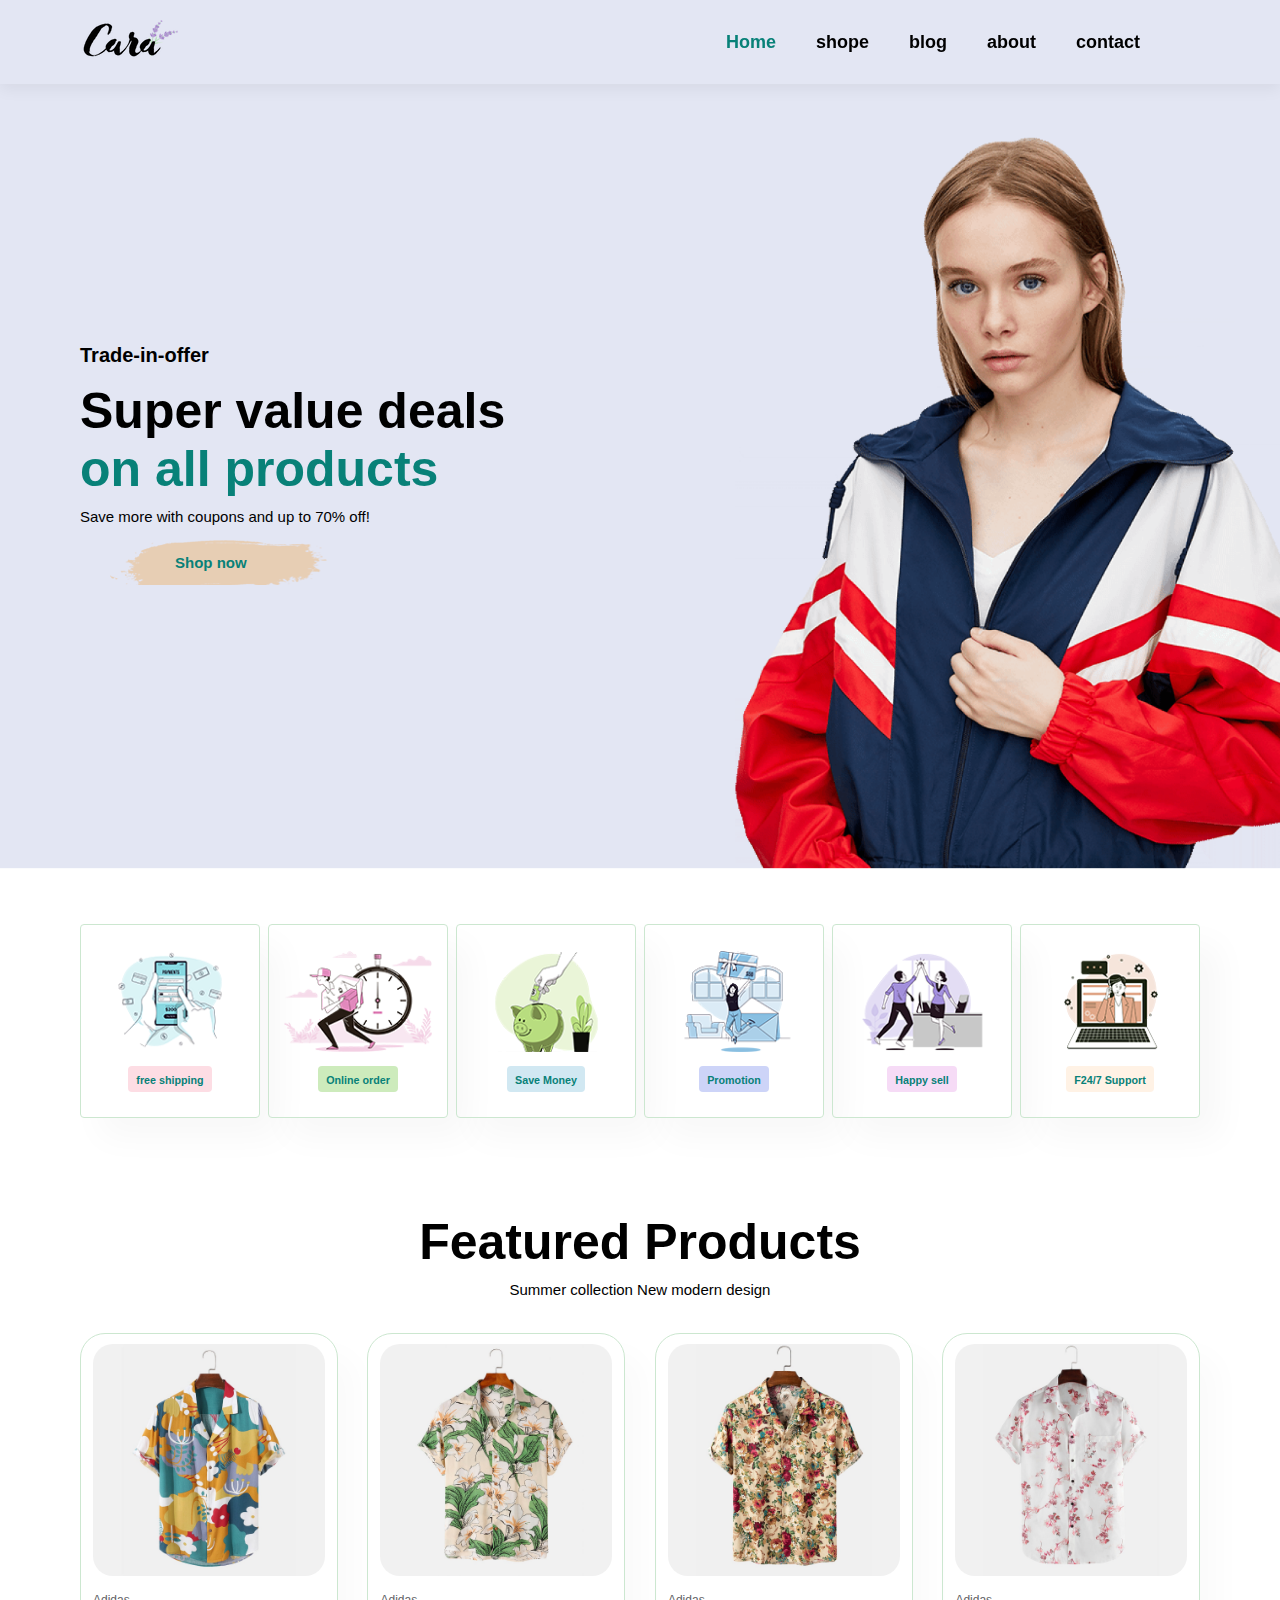
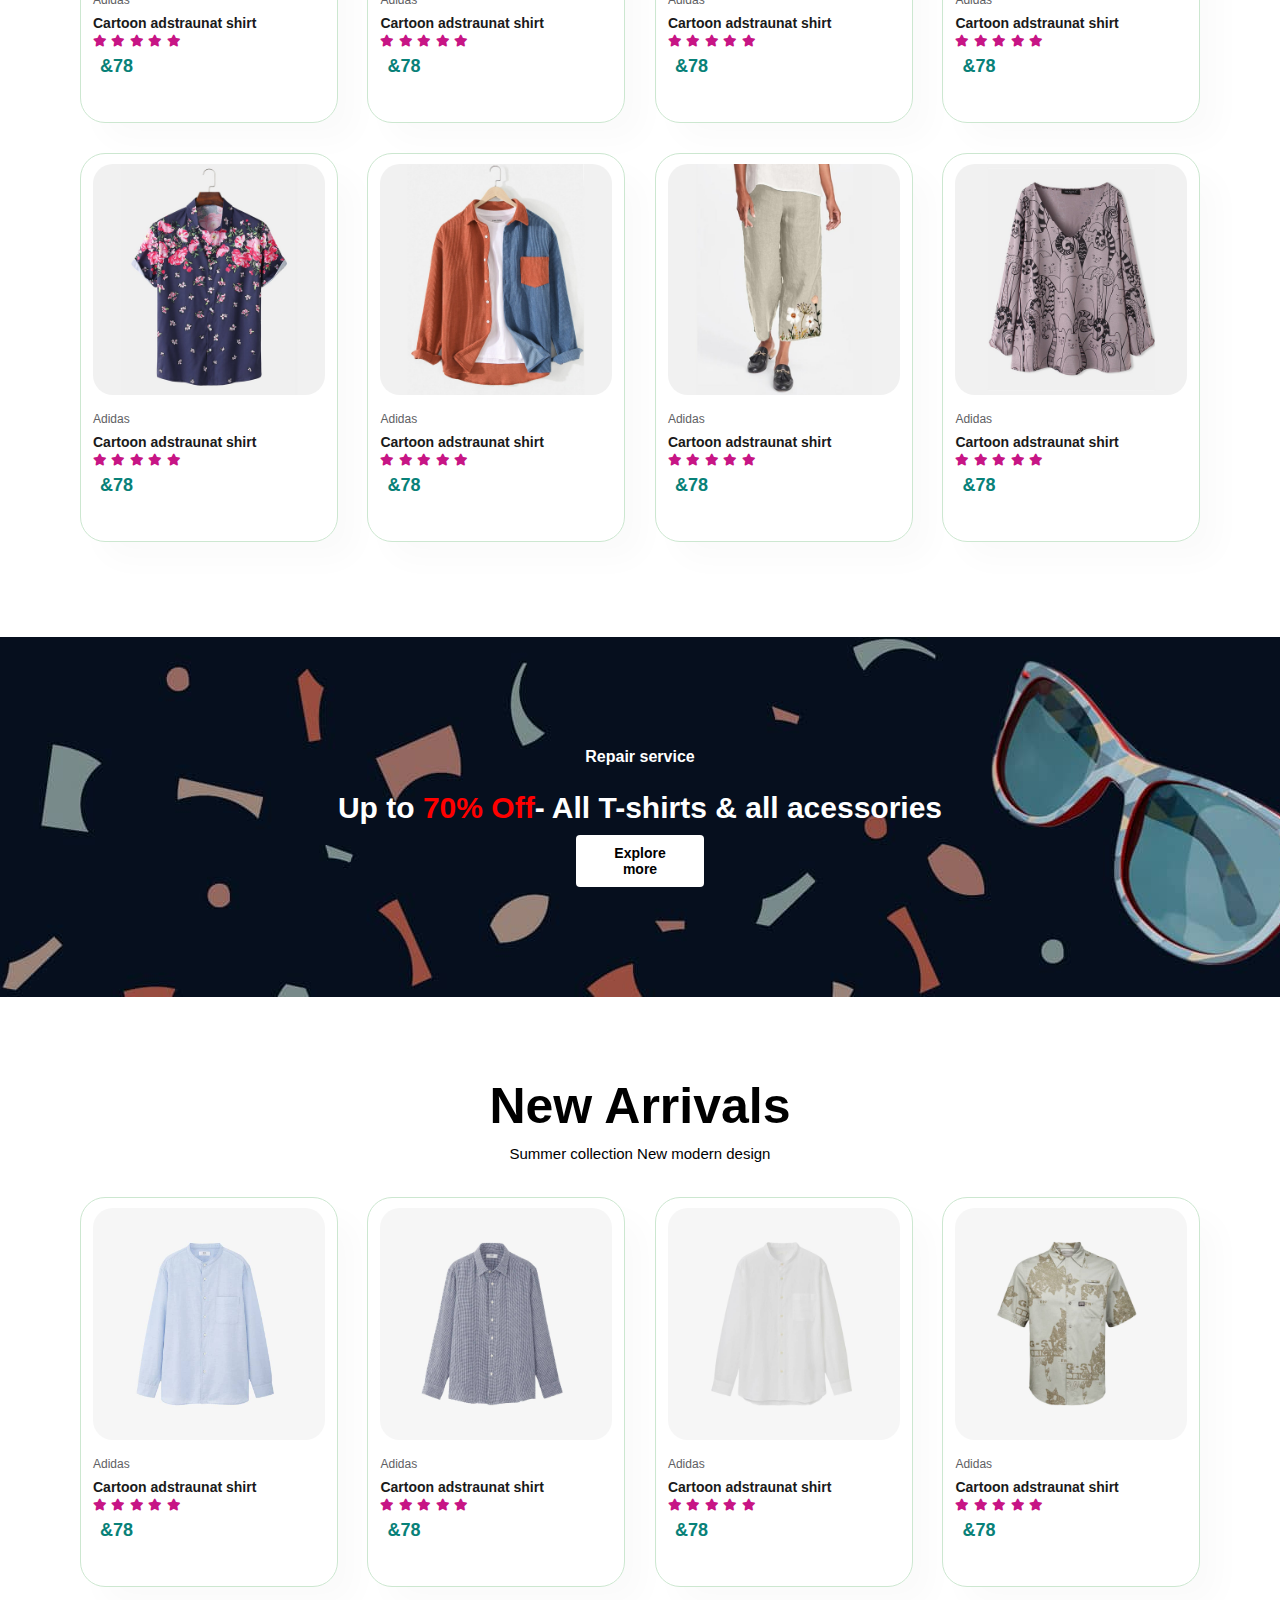
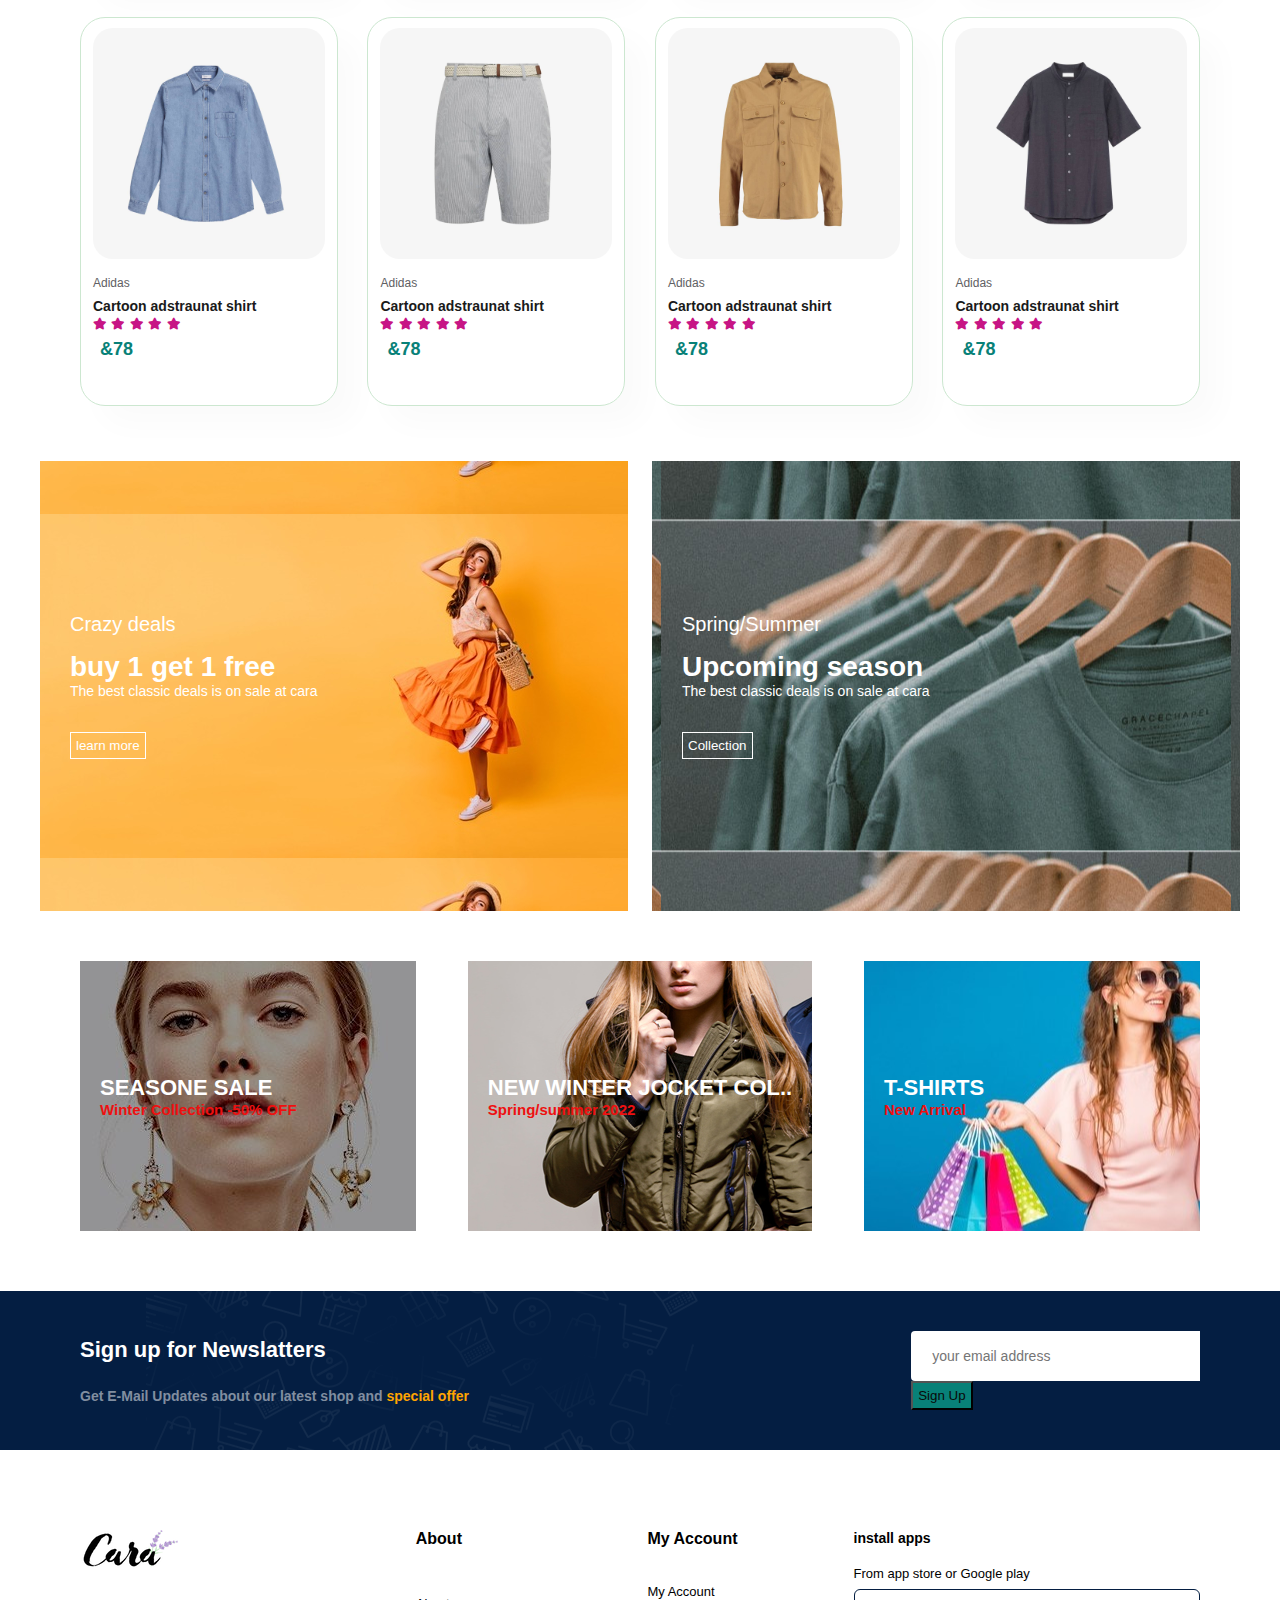
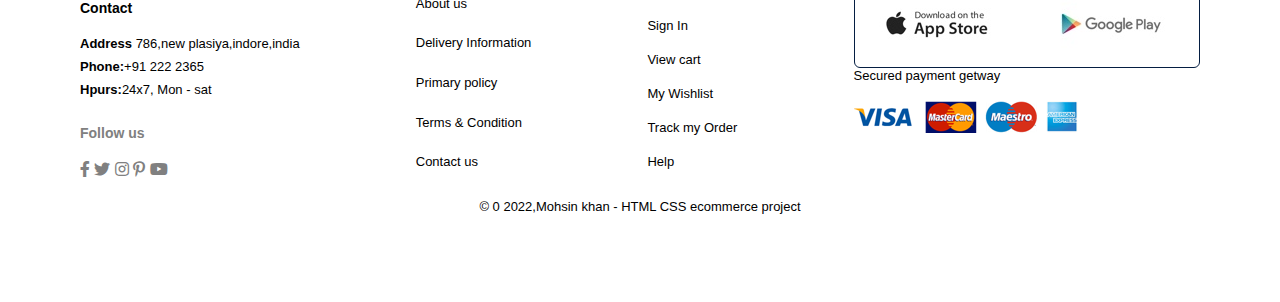
<file: index.html>
<!DOCTYPE html>
<html lang="en">

<head>
    <meta charset="UTF-8">
    <meta http-equiv="X-UA-Compatible" content="IE=edge">
    <meta name="viewport" content="width=device-width, initial-scale=1.0">
    <title>Ecommerce project</title>
    <link rel="stylesheet" href="https://use.fontawesome.com/releases/v5.15.4/css/all.css">
    <link rel="stylesheet" href="style.css" />

</head>

<body>
    <section id="header">
        <a href="#"> <img src="img/logo.png" class="logo" alt=""> </a>
        <div>
            <ul id="navbar">
                <li class="menubar"> <a class="active" href="index.html">Home</a> </li>
                <li class="menubar"> <a href="shop.html">shope</a> </li>
                <li class="menubar"> <a href="blog.html">blog</a> </li>
                <li class="menubar"> <a href="about.html">about</a> </li>
                <li class="menubar"> <a href="contact.html">contact</a> </li>
                <li class="menubar"> <a href="cart"></a><i class="fa-regular fa-cart-shopping-fast"></i></a> </li>
                
            </ul>
        </div>
        <div id="mobile">
            <i id="bar" class="fas fa-outdent"></i>
        </div>
    </section>
    <section id="hero">
        <h4>Trade-in-offer</h4>
        <h2>Super value deals</h2>
        <h1>on all products</h1>
        <p>Save more with coupons and up to 70% off!</p>
        <button id="hero-btn">Shop now</button>
    </section>
    <section id="features" class="section-p1">
        <div class="feature-box">
            <img src="img/features/f1.png" alt="">
            <h6>free shipping</h6>
        </div>
        <div class="feature-box">
            <img src="img/features/f2.png" alt="">
            <h6>Online order</h6>
        </div>
        <div class="feature-box">
            <img src="img/features/f3.png" alt="">
            <h6>Save Money</h6>
        </div>
        <div class="feature-box">
            <img src="img/features/f4.png" alt="">
            <h6>Promotion</h6>
        </div>
        <div class="feature-box">
            <img src="img/features/f5.png" alt="">
            <h6>Happy sell</h6>
        </div>
        <div class="feature-box">
            <img src="img/features/f6.png" alt="">
            <h6>F24/7 Support</h6>
        </div>

    </section>
    <section id="product-1" class="section-p1">
        <h2>Featured Products</h2>
        <p>Summer collection New modern design</p>
        <div class="product-container">
            <div class="product">
              <a href="sproduct.html"> <img src="img/products/f1.jpg" alt=""></a> 
                <div class="des">
                    <span>Adidas</span>
                    <h5>Cartoon adstraunat shirt</h5>
                    <div class="star">
                        <i class="fas fa-star"></i>
                        <i class="fas fa-star"></i>
                        <i class="fas fa-star"></i>
                        <i class="fas fa-star"></i>
                        <i class="fas fa-star"></i>
                    </div>
                    <h4>&78</h4>
                </div>
                <a href="#"> <i class="fal fa-shoppingcart"></i> </a>
            </div>
            <div class="product">
                <a href="sproduct2.html"><img src="img/products/f2.jpg" alt=""></a>
                <div class="des">
                    <span>Adidas</span>
                    <h5>Cartoon adstraunat shirt</h5>
                    <div class="star">
                        <i class="fas fa-star"></i>
                        <i class="fas fa-star"></i>
                        <i class="fas fa-star"></i>
                        <i class="fas fa-star"></i>
                        <i class="fas fa-star"></i>
                    </div>
                    <h4>&78</h4>
                </div>
                <a href="#"> <i class="fal fa-shoppingcart"></i> </a>
            </div>
            <div class="product">
               <a href="sproduct3.html"> <img src="img/products/f3.jpg" alt=""></a>
                <div class="des">
                    <span>Adidas</span>
                    <h5>Cartoon adstraunat shirt</h5>
                    <div class="star">
                        <i class="fas fa-star"></i>
                        <i class="fas fa-star"></i>
                        <i class="fas fa-star"></i>
                        <i class="fas fa-star"></i>
                        <i class="fas fa-star"></i>
                    </div>
                    <h4>&78</h4>
                </div>
                <a href="#"> <i class="fal fa-shoppingcart"></i> </a>
            </div>
            <div class="product">
                <a href="sproduct4.html"><img src="img/products/f4.jpg" alt=""></a>
                <div class="des">
                    <span>Adidas</span>
                    <h5>Cartoon adstraunat shirt</h5>
                    <div class="star">
                        <i class="fas fa-star"></i>
                        <i class="fas fa-star"></i>
                        <i class="fas fa-star"></i>
                        <i class="fas fa-star"></i>
                        <i class="fas fa-star"></i>
                    </div>
                    <h4>&78</h4>
                </div>
                <a href="#"> <i class="fal fa-shoppingcart"></i> </a>
            </div>
            <div class="product">
                <img src="img/products/f5.jpg" alt="">
                <div class="des">
                    <span>Adidas</span>
                    <h5>Cartoon adstraunat shirt</h5>
                    <div class="star">
                        <i class="fas fa-star"></i>
                        <i class="fas fa-star"></i>
                        <i class="fas fa-star"></i>
                        <i class="fas fa-star"></i>
                        <i class="fas fa-star"></i>
                    </div>
                    <h4>&78</h4>
                </div>
                <a href="#"> <i class="fal fa-shoppingcart"></i> </a>
            </div>
            <div class="product">
                <img src="img/products/f6.jpg" alt="">
                <div class="des">
                    <span>Adidas</span>
                    <h5>Cartoon adstraunat shirt</h5>
                    <div class="star">
                        <i class="fas fa-star"></i>
                        <i class="fas fa-star"></i>
                        <i class="fas fa-star"></i>
                        <i class="fas fa-star"></i>
                        <i class="fas fa-star"></i>
                    </div>
                    <h4>&78</h4>
                </div>
                <a href="#"> <i class="fal fa-shoppingcart"></i> </a>
            </div>
            <div class="product">
                <img src="img/products/f7.jpg" alt="">
                <div class="des">
                    <span>Adidas</span>
                    <h5>Cartoon adstraunat shirt</h5>
                    <div class="star">
                        <i class="fas fa-star"></i>
                        <i class="fas fa-star"></i>
                        <i class="fas fa-star"></i>
                        <i class="fas fa-star"></i>
                        <i class="fas fa-star"></i>
                    </div>
                    <h4>&78</h4>
                </div>
                <a href="#"> <i class="fal fa-shoppingcart"></i> </a>
            </div>
            <div class="product">
                <img src="img/products/f8.jpg" alt="">
                <div class="des">
                    <span>Adidas</span>
                    <h5>Cartoon adstraunat shirt</h5>
                    <div class="star">
                        <i class="fas fa-star"></i>
                        <i class="fas fa-star"></i>
                        <i class="fas fa-star"></i>
                        <i class="fas fa-star"></i>
                        <i class="fas fa-star"></i>
                    </div>
                    <h4>&78</h4>
                </div>
                <a href="#"> <i class="fal fa-shoppingcart"></i> </a>
            </div>

        </div>
        </div>

    </section>
    <section id="banner" class="section-m1">
        <h4>Repair service</h4>
        <h2>Up to <span> 70% Off</span>- All T-shirts & all acessories</h2>
        <button id="ban-btn" class="normal">Explore more</button>
    </section>
    <section id="product-1" class="section-p1">
        <h2>New Arrivals</h2>
        <p>Summer collection New modern design</p>
        <div class="product-container">
            <div class="product">
                <img src="img/products/n1.jpg" alt="">
                <div class="des">
                    <span>Adidas</span>
                    <h5>Cartoon adstraunat shirt</h5>
                    <div class="star">
                        <i class="fas fa-star"></i>
                        <i class="fas fa-star"></i>
                        <i class="fas fa-star"></i>
                        <i class="fas fa-star"></i>
                        <i class="fas fa-star"></i>
                    </div>
                    <h4>&78</h4>
                </div>
                <a href="#"> <i class="fal fa-shoppingcart"></i> </a>
            </div>
            <div class="product">
                <img src="img/products/n2.jpg" alt="">
                <div class="des">
                    <span>Adidas</span>
                    <h5>Cartoon adstraunat shirt</h5>
                    <div class="star">
                        <i class="fas fa-star"></i>
                        <i class="fas fa-star"></i>
                        <i class="fas fa-star"></i>
                        <i class="fas fa-star"></i>
                        <i class="fas fa-star"></i>
                    </div>
                    <h4>&78</h4>
                </div>
                <a href="#"> <i class="fal fa-shoppingcart"></i> </a>
            </div>
            <div class="product">
                <img src="img/products/n3.jpg" alt="">
                <div class="des">
                    <span>Adidas</span>
                    <h5>Cartoon adstraunat shirt</h5>
                    <div class="star">
                        <i class="fas fa-star"></i>
                        <i class="fas fa-star"></i>
                        <i class="fas fa-star"></i>
                        <i class="fas fa-star"></i>
                        <i class="fas fa-star"></i>
                    </div>
                    <h4>&78</h4>
                </div>
                <a href="#"> <i class="fal fa-shoppingcart"></i> </a>
            </div>
            <div class="product">
                <img src="img/products/n4.jpg" alt="">
                <div class="des">
                    <span>Adidas</span>
                    <h5>Cartoon adstraunat shirt</h5>
                    <div class="star">
                        <i class="fas fa-star"></i>
                        <i class="fas fa-star"></i>
                        <i class="fas fa-star"></i>
                        <i class="fas fa-star"></i>
                        <i class="fas fa-star"></i>
                    </div>
                    <h4>&78</h4>
                </div>
                <a href="#"> <i class="fal fa-shoppingcart"></i> </a>
            </div>
            <div class="product">
                <img src="img/products/n5.jpg" alt="">
                <div class="des">
                    <span>Adidas</span>
                    <h5>Cartoon adstraunat shirt</h5>
                    <div class="star">
                        <i class="fas fa-star"></i>
                        <i class="fas fa-star"></i>
                        <i class="fas fa-star"></i>
                        <i class="fas fa-star"></i>
                        <i class="fas fa-star"></i>
                    </div>
                    <h4>&78</h4>
                </div>
                <a href="#"> <i class="fal fa-shoppingcart"></i> </a>
            </div>
            <div class="product">
                <img src="img/products/n6.jpg" alt="">
                <div class="des">
                    <span>Adidas</span>
                    <h5>Cartoon adstraunat shirt</h5>
                    <div class="star">
                        <i class="fas fa-star"></i>
                        <i class="fas fa-star"></i>
                        <i class="fas fa-star"></i>
                        <i class="fas fa-star"></i>
                        <i class="fas fa-star"></i>
                    </div>
                    <h4>&78</h4>
                </div>
                <a href="#"> <i class="fal fa-shoppingcart"></i> </a>
            </div>
            <div class="product">
                <img src="img/products/n7.jpg" alt="">
                <div class="des">
                    <span>Adidas</span>
                    <h5>Cartoon adstraunat shirt</h5>
                    <div class="star">
                        <i class="fas fa-star"></i>
                        <i class="fas fa-star"></i>
                        <i class="fas fa-star"></i>
                        <i class="fas fa-star"></i>
                        <i class="fas fa-star"></i>
                    </div>
                    <h4>&78</h4>
                </div>
                <a href="#"> <i class="fal fa-shoppingcart"></i> </a>
            </div>
            <div class="product">
                <img src="img/products/n8.jpg" alt="">
                <div class="des">
                    <span>Adidas</span>
                    <h5>Cartoon adstraunat shirt</h5>
                    <div class="star">
                        <i class="fas fa-star"></i>
                        <i class="fas fa-star"></i>
                        <i class="fas fa-star"></i>
                        <i class="fas fa-star"></i>
                        <i class="fas fa-star"></i>
                    </div>
                    <h4>&78</h4>
                </div>
                <a href="#"> <i class="fal fa-shoppingcart"></i> </a>
            </div>

        </div>
        </div>

    </section>

    <section id="sm-banner">
        <div class="banner-box">
            <h4>Crazy deals</h4>
            <h2>buy 1 get 1 free</h2>
            <span>The best classic deals is on sale at cara</span><br>
            <button>learn more</button>
        </div>
        <div class="banner-box banner-2">
            <h4>Spring/Summer</h4>
            <h2>Upcoming season</h2>
            <span>The best classic deals is on sale at cara</span><br>
            <button>Collection</button>
        </div>
    </section>
<section id="small-banner">
    <div class="banner-img">
        <h2>SEASONE SALE</h2>
        <h3>Winter Collection -50% OFF</h3>
    </div>
    <div class="banner-img img2">
        <h2>NEW WINTER JOCKET COL..</h2>
        <h3>Spring/summer 2022</h3>
    </div>
    <div class="banner-img img3">
        <h2>T-SHIRTS</h2>
        <h3>New Arrival</h3>
    </div>

</section>

<section id="news-latter" class="section-p1">
    <div class="news-tag">
        <h4>Sign up for Newslatters</h4>
        <p>Get E-Mail Updates about our latest shop and<span> special offer </span> </p>
    </div>
    <div class="form">
        <input type="text" placeholder="your email address">
        <button>Sign Up</button>
    </div>
</section>
<footer class="footer" class="section-p1">
    <div class="col">
        <img class="logo" src="img/logo.png" alt="">
        <h4>Contact</h4>
        <p>
            <strong>Address</strong>
            786,new plasiya,indore,india
        </p>
        <p><strong>Phone:</strong>+91 222 2365</p>
        <p><strong>Hpurs:</strong>24x7, Mon - sat</p>
        <div class="follow">
            <h4>Follow us</h4>
            <div class="icon">
                <i class="fab fa-facebook-f"></i>
                <i class="fab fa-twitter"></i>
                <i class="fab fa-instagram"></i>
                <i class="fab fa-pinterest-p"></i>
                <i class="fab fa-youtube"></i>
            </div>
        </div>
    </div>

    <div class="col"><strong>About </strong><br>
        <a href="#"> About us</a>
        <a href="#">Delivery Information</a>
        <a href="#">Primary policy</a>
        <a href="#">Terms & Condition</a>
        <a href="#">Contact us</a>
    </div>
    <div class="col"><strong>My Account</strong><br>
        <a href="#"> My Account</a>
        <a href="#">Sign In</a>
        <a href="#">View cart</a>
        <a href="#">My Wishlist</a>
        <a href="#">Track my Order</a>
        <a href="#">Help</a>
        
    </div>

    <div class="col-install">
        <h4>install apps</h4>
        <p>From app store or Google play</p>
        <div class="row">
            <img src="img/pay/app.jpg" alt="">
      
            <img src="img/pay/play.jpg" alt="">
        </div>
        <p>Secured payment getway</p>
        <img src="img/pay/pay.png" alt="">
    </div>

    <div class="copyright">
        <p> &copy; 0 2022,Mohsin khan - HTML CSS ecommerce project</p>
    </div>
</footer>











    <script src="script.js"></script>
</body>

</html>
</file>
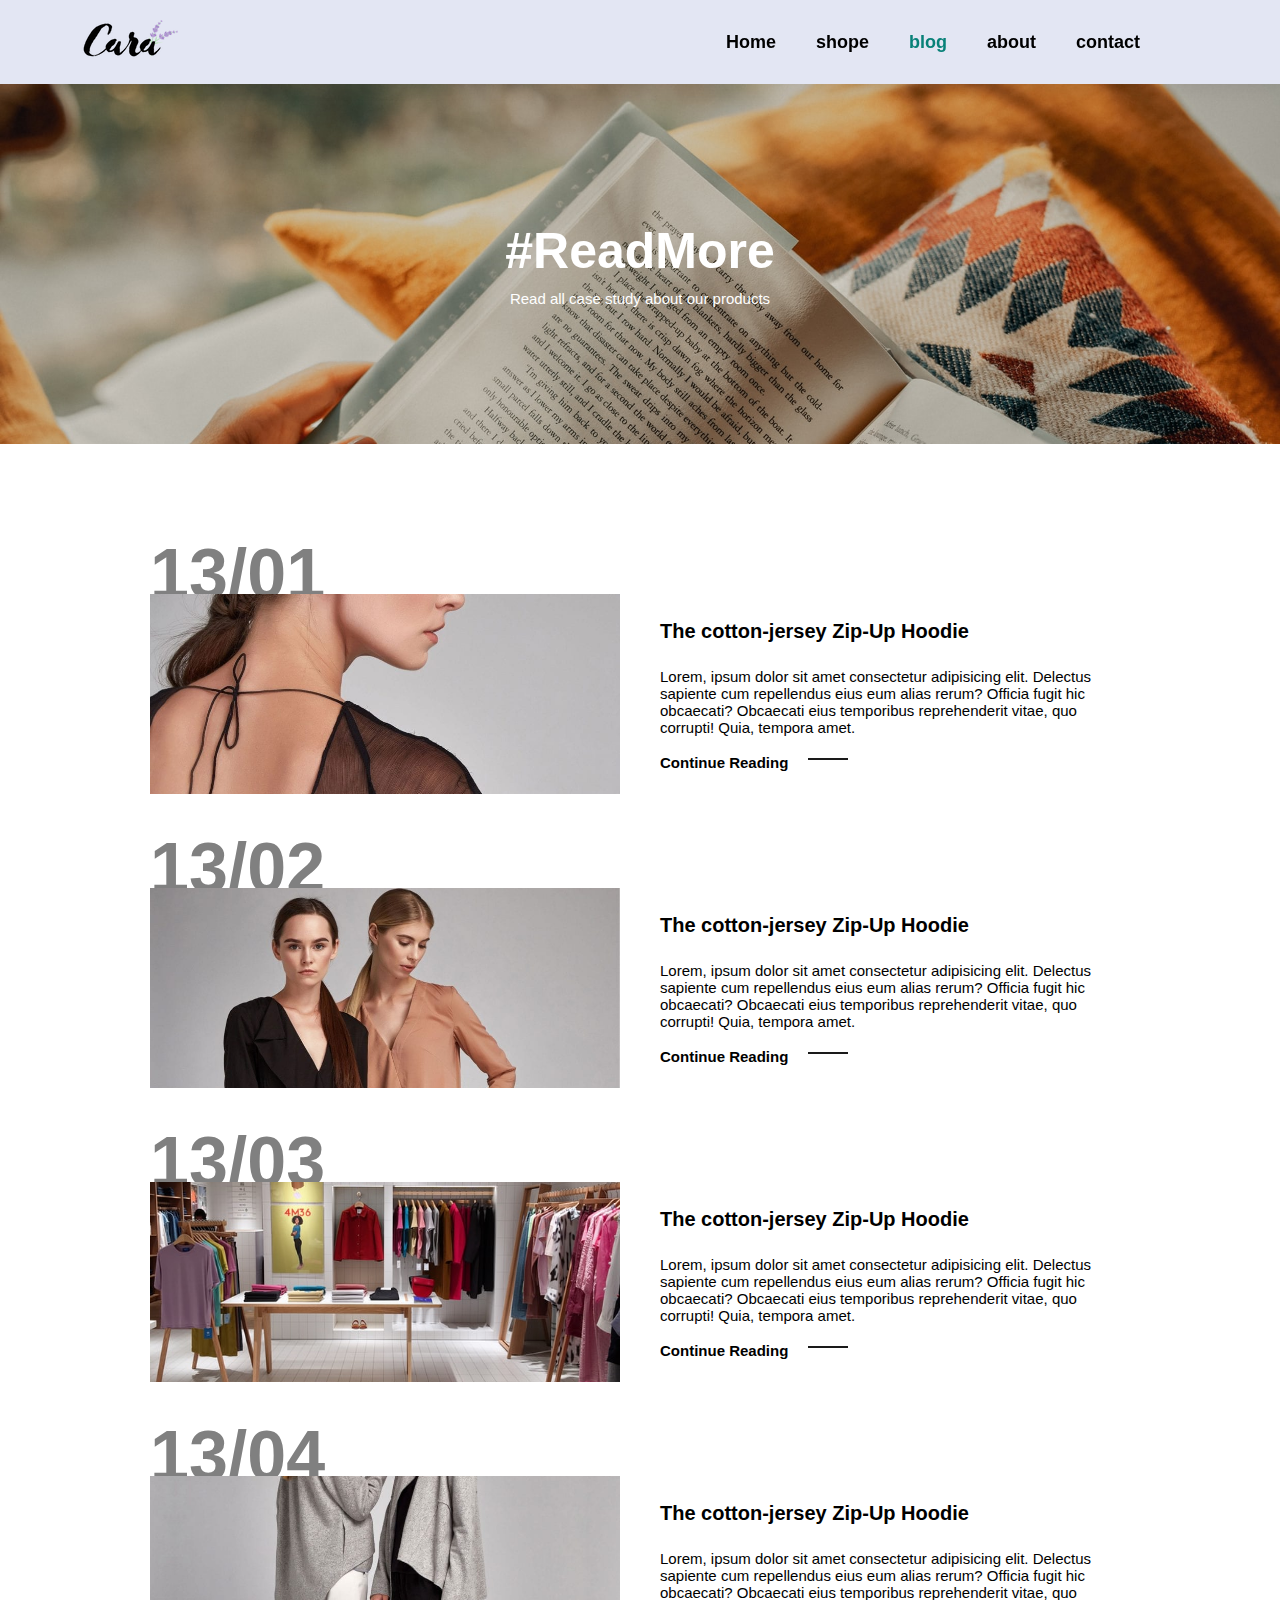
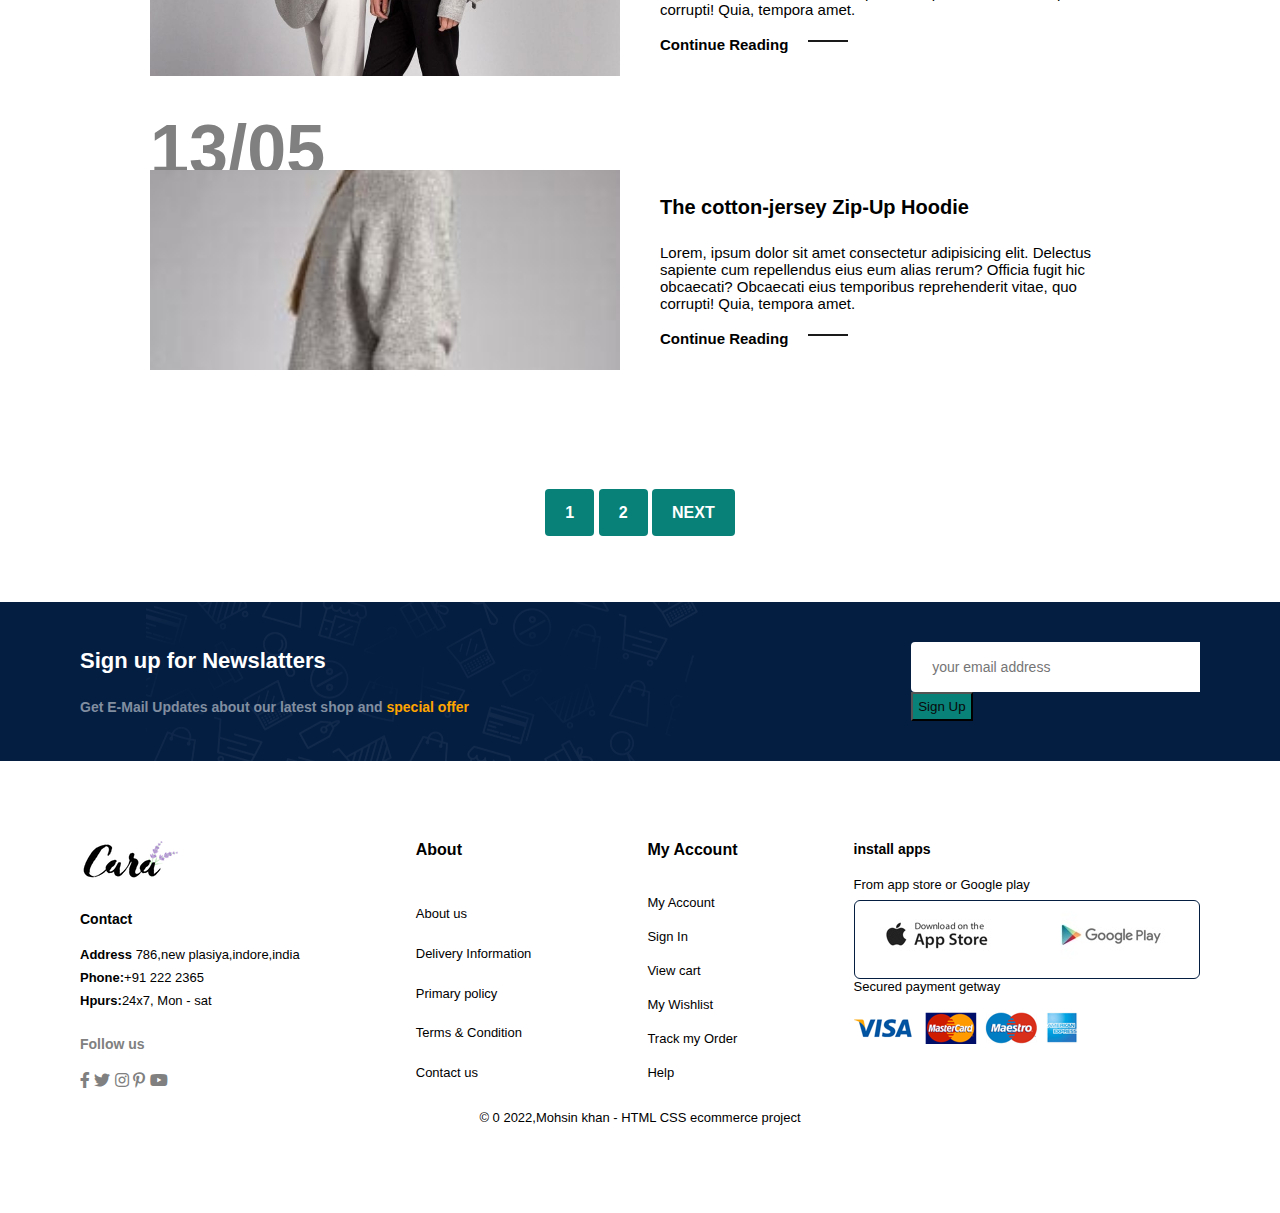
<file: blog.html>
<!DOCTYPE html>
<html lang="en">

<head>
    <meta charset="UTF-8">
    <meta http-equiv="X-UA-Compatible" content="IE=edge">
    <meta name="viewport" content="width=device-width, initial-scale=1.0">
    <title>Ecommerce project</title>
    <link rel="stylesheet" href="https://use.fontawesome.com/releases/v5.15.4/css/all.css">
    <link rel="stylesheet" href="style.css" />

</head>

<body>
    <section id="header">
        <a href="#"> <img src="img/logo.png" class="logo" alt=""> </a>
        <div>
            <ul id="navbar">
                <li class="menubar"> <a href="index.html">Home</a> </li>
                <li class="menubar"> <a href="shop.html">shope</a> </li>
                <li class="menubar"> <a class="active" href="blog.html">blog</a> </li>
                <li class="menubar"> <a href="about.html">about</a> </li>
                <li class="menubar"> <a href="contact.html">contact</a> </li>
                <li class="menubar"> <a href="cart"></a><i class="fa-regular fa-cart-shopping-fast"></i></a> </li>

            </ul>
        </div>
        <div id="mobile">
            <i id="bar" class="fas fa-outdent"></i>
        </div>
    </section>
    <section id="shop-header" class="blog-header">

        <h2>#ReadMore</h2>

        <p>Read all case study about our products</p>

    </section>

    <section id="blog">
        <div class="blog-box">
            <div class="blog-img">
                <img src="img/blog/b1.jpg" alt="">
            </div>
            <div class="blog-details">
                <h4>The cotton-jersey Zip-Up Hoodie</h4>
                <p>Lorem, ipsum dolor sit amet consectetur adipisicing elit. Delectus sapiente cum repellendus eius eum
                    alias rerum? Officia fugit hic obcaecati? Obcaecati eius temporibus reprehenderit vitae, quo
                    corrupti! Quia, tempora amet.
                 </p><br>
                 <a href="#">Continue Reading</a>
            </div>
            <h1>13/01</h1>
        </div>
        <div class="blog-box">
            <div class="blog-img">
                <img src="img/blog/b2.jpg" alt="">
            </div>
            <div class="blog-details">
                <h4>The cotton-jersey Zip-Up Hoodie</h4>
                <p>Lorem, ipsum dolor sit amet consectetur adipisicing elit. Delectus sapiente cum repellendus eius eum
                    alias rerum? Officia fugit hic obcaecati? Obcaecati eius temporibus reprehenderit vitae, quo
                    corrupti! Quia, tempora amet.
                 </p><br>
                 <a href="#">Continue Reading</a>
            </div>
            <h1>13/02</h1>
        </div>
        <div class="blog-box">
            <div class="blog-img">
                <img src="img/blog/b3.jpg" alt="">
            </div>
            <div class="blog-details">
                <h4>The cotton-jersey Zip-Up Hoodie</h4>
                <p>Lorem, ipsum dolor sit amet consectetur adipisicing elit. Delectus sapiente cum repellendus eius eum
                    alias rerum? Officia fugit hic obcaecati? Obcaecati eius temporibus reprehenderit vitae, quo
                    corrupti! Quia, tempora amet.
                 </p><br>
                 <a href="#">Continue Reading</a>
            </div>
            <h1>13/03</h1>
        </div>
        <div class="blog-box">
            <div class="blog-img">
                <img src="img/blog/b4.jpg" alt="">
            </div>
            <div class="blog-details">
                <h4>The cotton-jersey Zip-Up Hoodie</h4>
                <p>Lorem, ipsum dolor sit amet consectetur adipisicing elit. Delectus sapiente cum repellendus eius eum
                    alias rerum? Officia fugit hic obcaecati? Obcaecati eius temporibus reprehenderit vitae, quo
                    corrupti! Quia, tempora amet.
                 </p><br>
                 <a href="#">Continue Reading</a>
            </div>
            <h1>13/04</h1>
        </div>
        <div class="blog-box">
            <div class="blog-img">
                <img src="img/blog/b5.jpg" alt="">
            </div>
            <div class="blog-details">
                <h4>The cotton-jersey Zip-Up Hoodie</h4>
                <p>Lorem, ipsum dolor sit amet consectetur adipisicing elit. Delectus sapiente cum repellendus eius eum
                    alias rerum? Officia fugit hic obcaecati? Obcaecati eius temporibus reprehenderit vitae, quo
                    corrupti! Quia, tempora amet.
                 </p><br>
                 <a href="#">Continue Reading</a>
            </div>
            <h1>13/05</h1>
        </div>
    </section>
    <section id="pagination" class="section-p1">
        <a href="#">1</a>
        <a href="#">2</a>
        <a href="#">NEXT</a>
    </section>
    <section id="news-latter" class="section-p1">
        <div class="news-tag">
            <h4>Sign up for Newslatters</h4>
            <p>Get E-Mail Updates about our latest shop and<span> special offer </span> </p>
        </div>
        <div class="form">
            <input type="text" placeholder="your email address">
            <button>Sign Up</button>
        </div>
    </section>
    <footer class="footer" class="section-p1">
        <div class="col">
            <img class="logo" src="img/logo.png" alt="">
            <h4>Contact</h4>
            <p>
                <strong>Address</strong>
                786,new plasiya,indore,india
            </p>
            <p><strong>Phone:</strong>+91 222 2365</p>
            <p><strong>Hpurs:</strong>24x7, Mon - sat</p>
            <div class="follow">
                <h4>Follow us</h4>
                <div class="icon">
                    <i class="fab fa-facebook-f"></i>
                    <i class="fab fa-twitter"></i>
                    <i class="fab fa-instagram"></i>
                    <i class="fab fa-pinterest-p"></i>
                    <i class="fab fa-youtube"></i>
                </div>
            </div>
        </div>

        <div class="col"><strong>About </strong><br>
            <a href="#"> About us</a>
            <a href="#">Delivery Information</a>
            <a href="#">Primary policy</a>
            <a href="#">Terms & Condition</a>
            <a href="#">Contact us</a>
        </div>
        <div class="col"><strong>My Account</strong><br>
            <a href="#"> My Account</a>
            <a href="#">Sign In</a>
            <a href="#">View cart</a>
            <a href="#">My Wishlist</a>
            <a href="#">Track my Order</a>
            <a href="#">Help</a>

        </div>

        <div class="col-install">
            <h4>install apps</h4>
            <p>From app store or Google play</p>
            <div class="row">
                <img src="img/pay/app.jpg" alt="">

                <img src="img/pay/play.jpg" alt="">
            </div>
            <p>Secured payment getway</p>
            <img src="img/pay/pay.png" alt="">
        </div>

        <div class="copyright">
            <p> &copy; 0 2022,Mohsin khan - HTML CSS ecommerce project</p>
        </div>
    </footer>











    <script src="script.js"></script>
</body>

</html>
</file>
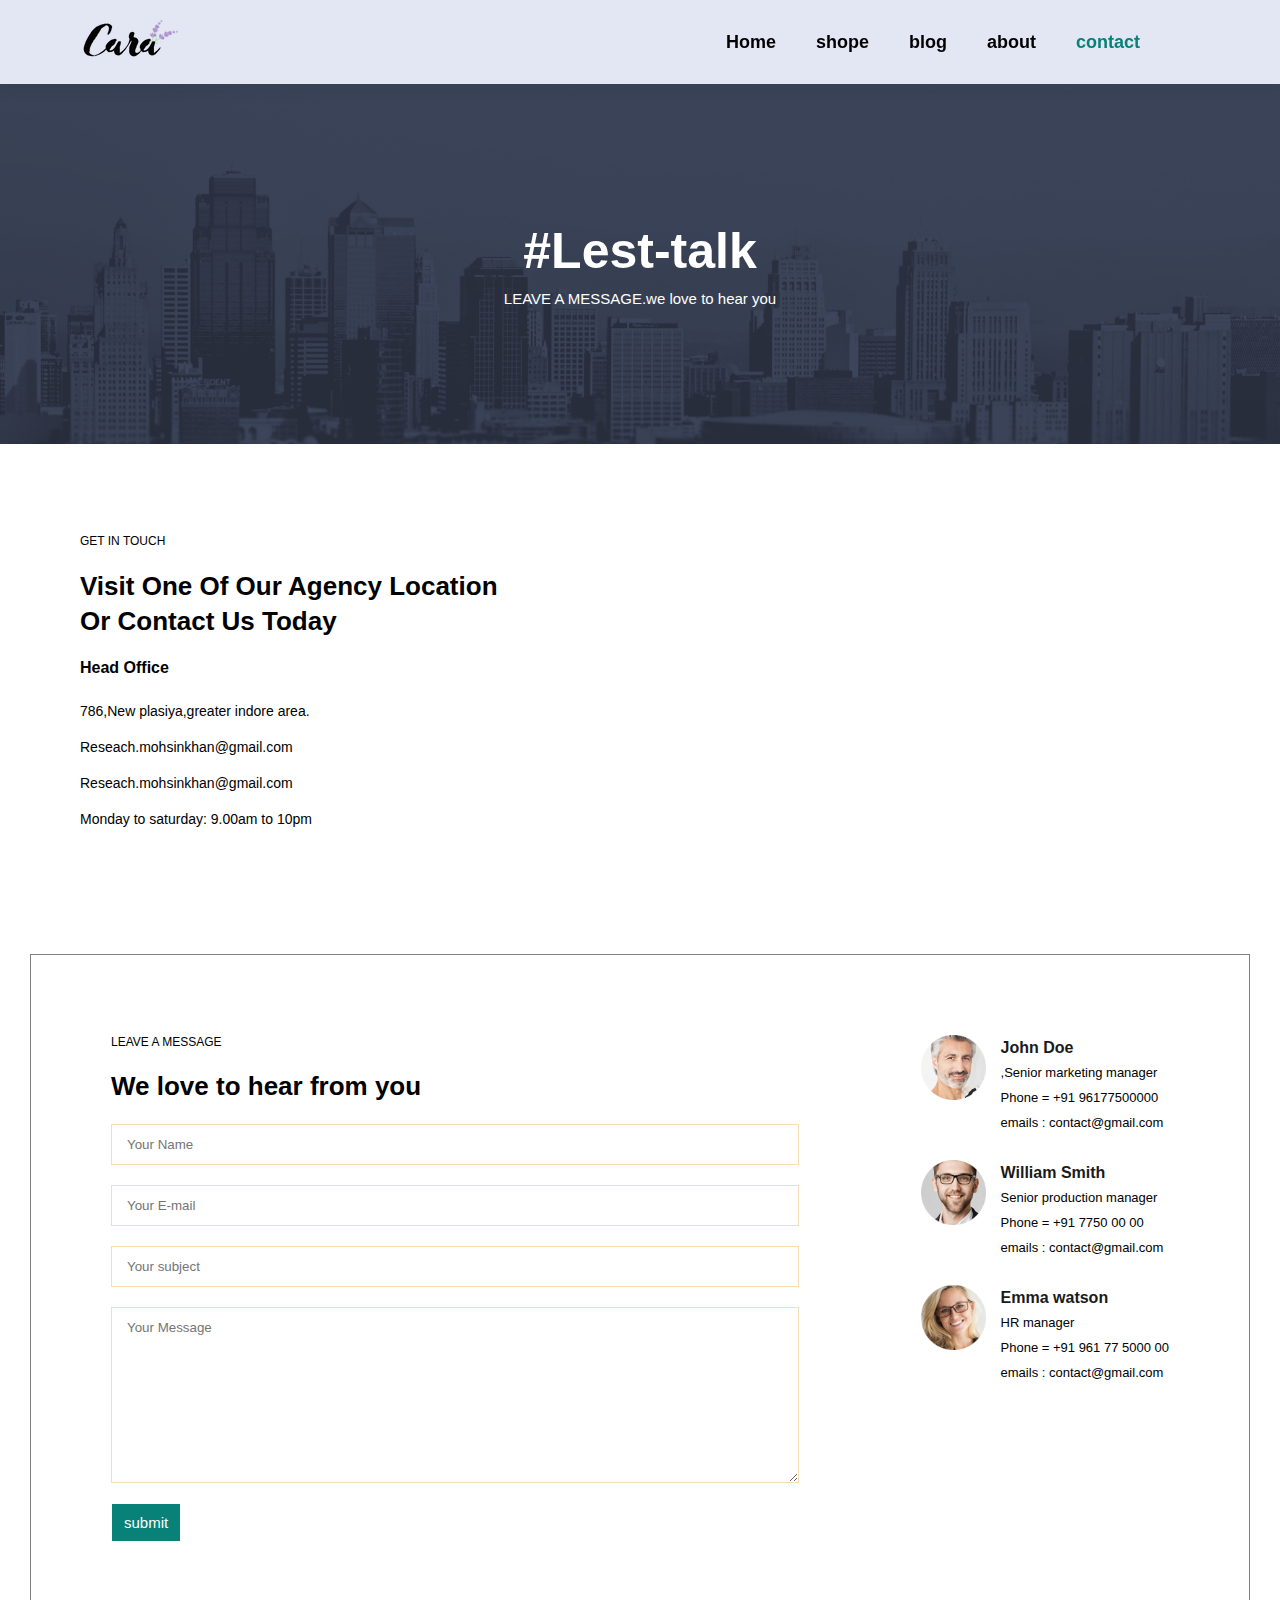
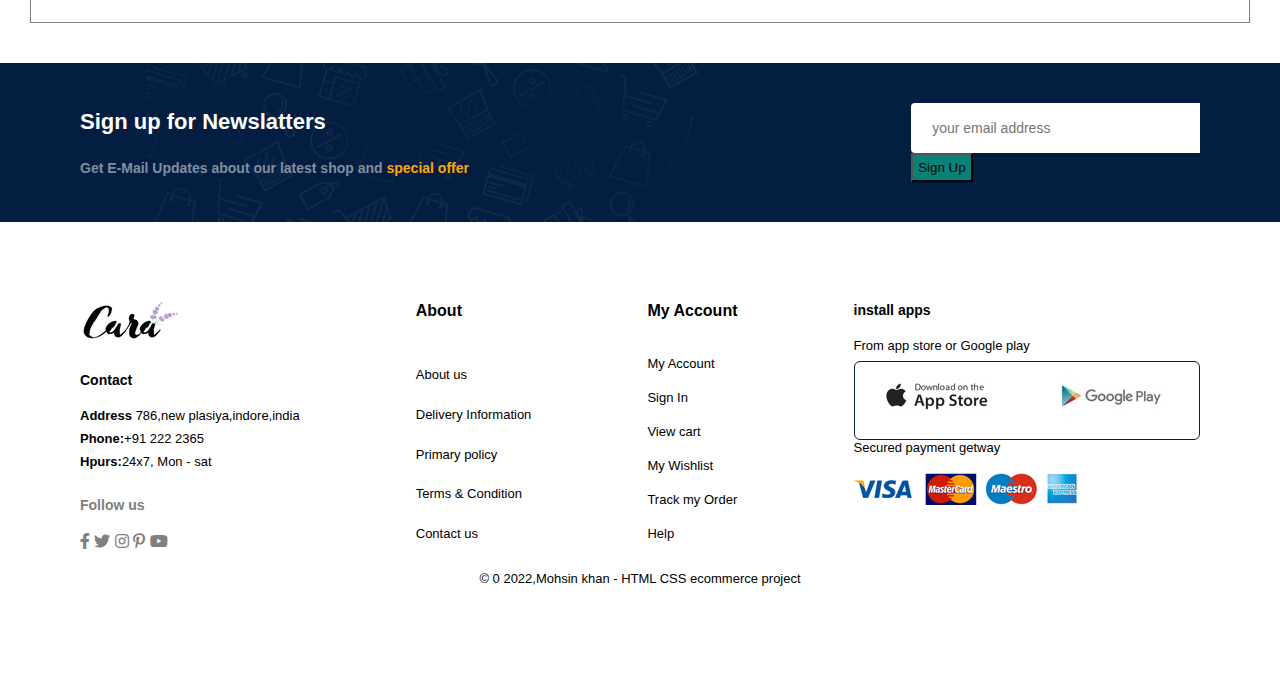
<file: contact.html>
<!DOCTYPE html>
<html lang="en">

<head>
    <meta charset="UTF-8">
    <meta http-equiv="X-UA-Compatible" content="IE=edge">
    <meta name="viewport" content="width=device-width, initial-scale=1.0">
    <title>Ecommerce project</title>
    <link rel="stylesheet" href="https://use.fontawesome.com/releases/v5.15.4/css/all.css">
    <link rel="stylesheet" href="style.css" />

</head>

<body>
    <section id="header">
        <a href="#"> <img src="img/logo.png" class="logo" alt=""> </a>
        <div>
            <ul id="navbar">
                <li class="menubar"> <a href="index.html">Home</a> </li>
                <li class="menubar"> <a href="shop.html">shope</a> </li>
                <li class="menubar"> <a href="blog.html">blog</a> </li>
                <li class="menubar"> <a href="about.html">about</a> </li>
                <li class="menubar"> <a class="active" href="contact.html">contact</a> </li>
                <li class="menubar"> <a href="cart"></a><i class="fa-regular fa-cart-shopping-fast"></i></a> </li>

            </ul>
        </div>

    </section>

    <section id="shop-header" class="about-header">

        <h2>#Lest-talk</h2>

        <p>LEAVE A MESSAGE.we love to hear you</p>

    </section>

    <section id="contact-details" class="section-p1" >
        <div class="details">
        <span>GET IN TOUCH</span>
        <H2>Visit One Of Our Agency Location Or Contact Us Today</H2>
        <h3>Head Office</h3>
        <div>
            <li>

                <p>786,New plasiya,greater indore area.</p>
            </li>
            <li>

                <p>Reseach.mohsinkhan@gmail.com</p>
            </li>
            <li>

                <p>Reseach.mohsinkhan@gmail.com</p>
            </li>
            <li>
                <p>Monday to saturday: 9.00am to 10pm</p>
            </li>
        </div>
    </div>
        <div class="map">
            <iframe
                src="https://www.google.com/maps/embed?pb=!1m18!1m12!1m3!1d7360.09765620757!2d75.87940952285832!3d22.726426436291398!2m3!1f0!2f0!3f0!3m2!1i1024!2i768!4f13.1!3m3!1m2!1s0x3962fd4773f75357%3A0xd4c16ad55b02adbe!2sNew%20Palasia%2C%20Indore%2C%20Madhya%20Pradesh%20452001!5e0!3m2!1sen!2sin!4v1663936213292!5m2!1sen!2sin"
                width="600" height="450" style="border:0;" allowfullscreen="" loading="lazy"
                referrerpolicy="no-referrer-when-downgrade"></iframe>
        </div>

    </section>
    <section id="form-details">
        <form action="">
            <span>LEAVE A MESSAGE</span>
            <H2>We love to hear from you</H2>
            <input type="text" placeholder="Your Name">
            <input type="text" placeholder="Your E-mail">
            <input type="text" placeholder="Your subject">
            <textarea name="" id="" cols="30" rows="10" placeholder="Your Message"></textarea>
            <button>submit</button>
        </form>
        <div class="people">
            <div>
                <img src="img/people/1.png" alt="">
                <p><span>John Doe</span>,Senior marketing manager <br> Phone = +91 96177500000 <br> emails : contact@gmail.com</p>
            </div>

            <div>
                <img src="img/people/2.png" alt="">
                <p><span>William Smith</span> Senior production manager <br> Phone = +91 7750 00 00 <br> emails : contact@gmail.com</p>
            </div>

            <div>
                <img src="img/people/3.png" alt="">
                <p><span>Emma watson</span> HR manager <br> Phone = +91 961 77 5000 00 <br> emails : contact@gmail.com</p>
            </div> 
        </div>
    </section>


    <section id="news-latter" class="section-p1">
        <div class="news-tag">
            <h4>Sign up for Newslatters</h4>
            <p>Get E-Mail Updates about our latest shop and<span> special offer </span> </p>
        </div>
        <div class="form">
            <input type="text" placeholder="your email address">
            <button>Sign Up</button>
        </div>
    </section>

  
    <footer class="footer" class="section-p1">
        <div class="col">
            <img class="logo" src="img/logo.png" alt="">
            <h4>Contact</h4>
            <p>
                <strong>Address</strong>
                786,new plasiya,indore,india
            </p>
            <p><strong>Phone:</strong>+91 222 2365</p>
            <p><strong>Hpurs:</strong>24x7, Mon - sat</p>
            <div class="follow">
                <h4>Follow us</h4>
                <div class="icon">
                    <i class="fab fa-facebook-f"></i>
                    <i class="fab fa-twitter"></i>
                    <i class="fab fa-instagram"></i>
                    <i class="fab fa-pinterest-p"></i>
                    <i class="fab fa-youtube"></i>
                </div>
            </div>
        </div>

        <div class="col"><strong>About </strong><br>
            <a href="#"> About us</a>
            <a href="#">Delivery Information</a>
            <a href="#">Primary policy</a>
            <a href="#">Terms & Condition</a>
            <a href="#">Contact us</a>
        </div>
        <div class="col"><strong>My Account</strong><br>
            <a href="#"> My Account</a>
            <a href="#">Sign In</a>
            <a href="#">View cart</a>
            <a href="#">My Wishlist</a>
            <a href="#">Track my Order</a>
            <a href="#">Help</a>

        </div>

        <div class="col-install">
            <h4>install apps</h4>
            <p>From app store or Google play</p>
            <div class="row">
                <img src="img/pay/app.jpg" alt="">

                <img src="img/pay/play.jpg" alt="">
            </div>
            <p>Secured payment getway</p>
            <img src="img/pay/pay.png" alt="">
        </div>

        <div class="copyright">
            <p> &copy; 0 2022,Mohsin khan - HTML CSS ecommerce project</p>
        </div>
    </footer>













    <script src="script.js"></script>
</body>

</html>
</file>
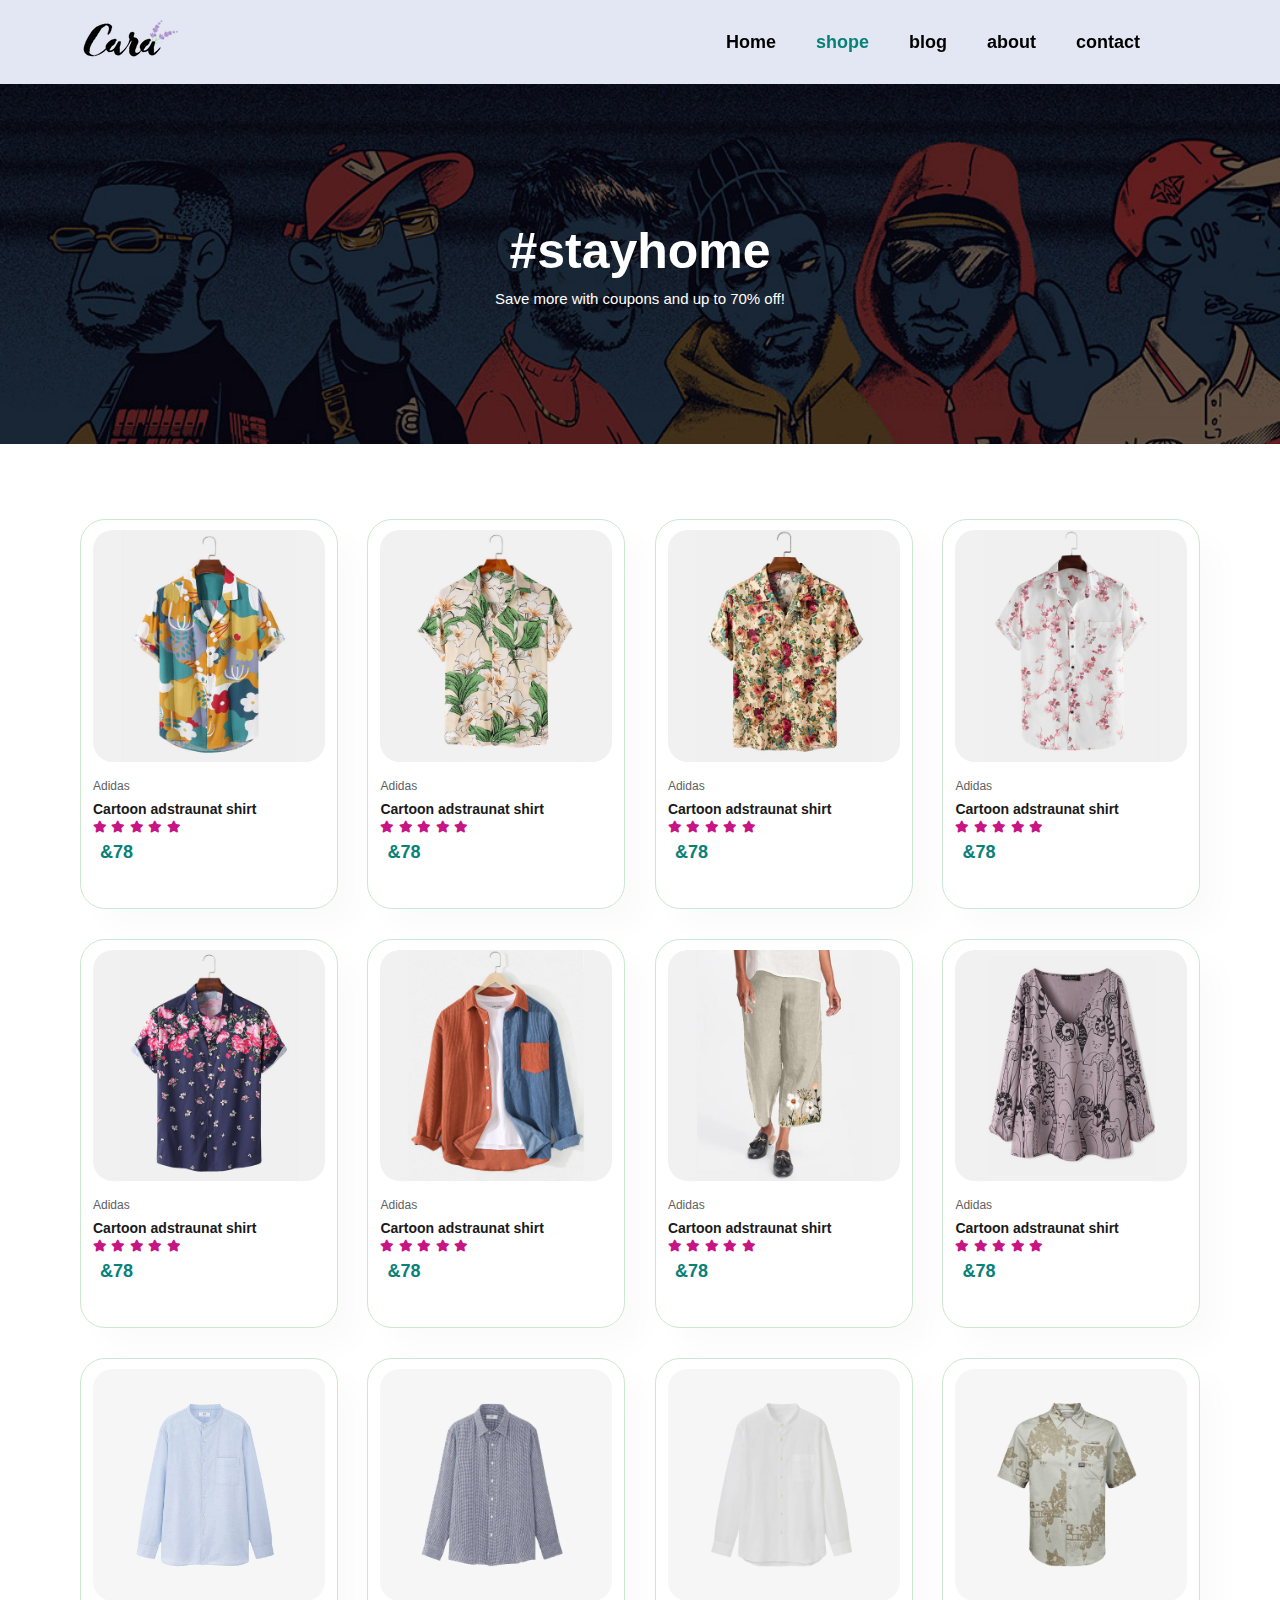
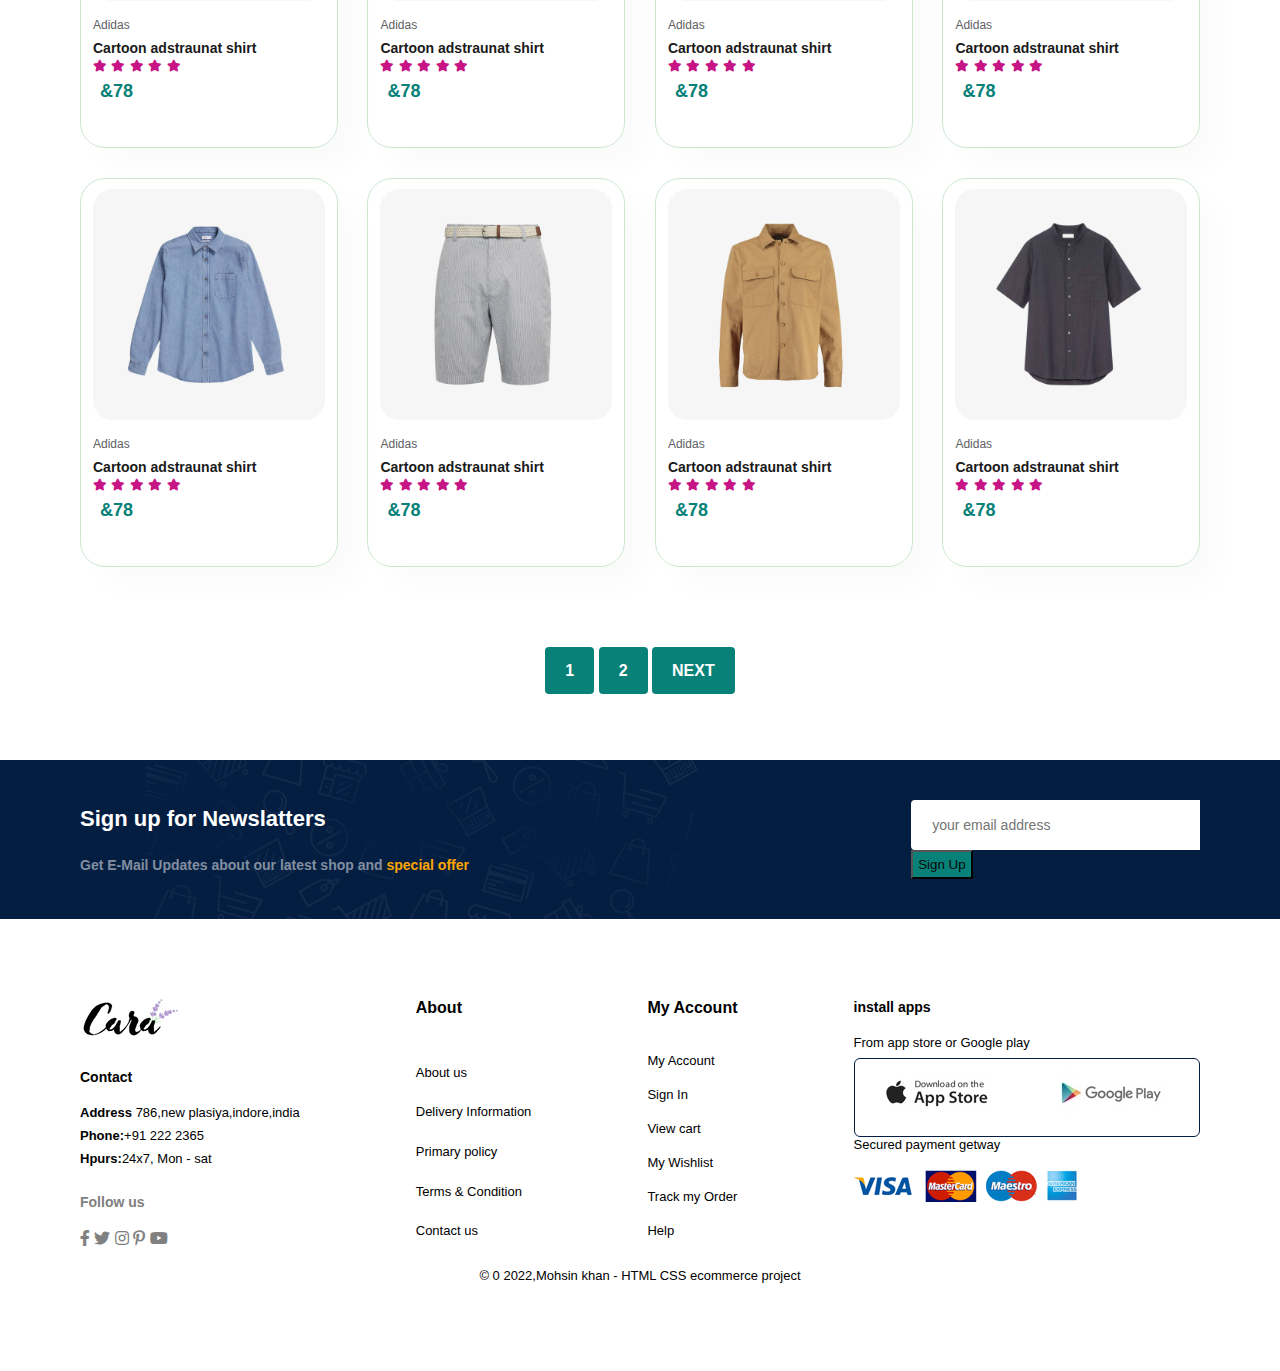
<file: shop.html>
<!DOCTYPE html>
<html lang="en">

<head>
    <meta charset="UTF-8">
    <meta http-equiv="X-UA-Compatible" content="IE=edge">
    <meta name="viewport" content="width=device-width, initial-scale=1.0">
    <title>Ecommerce project</title>
    <link rel="stylesheet" href="https://use.fontawesome.com/releases/v5.15.4/css/all.css">
    <link rel="stylesheet" href="style.css" />

</head>

<body>
    <section id="header">
        <a href="#"> <img src="img/logo.png" class="logo" alt=""> </a>
        <div>
            <ul id="navbar">
                <li class="menubar"> <a  href="index.html">Home</a> </li>
                <li class="menubar"> <a class="active" href="shop.html">shope</a> </li>
                <li class="menubar"> <a href="blog.html">blog</a> </li>
                <li class="menubar"> <a href="about.html">about</a> </li>
                <li class="menubar"> <a href="contact.html">contact</a> </li>
                <li class="menubar"> <a href="cart"></a><i class="fa-regular fa-cart-shopping-fast"></i></a> </li>
                
            </ul>
        </div>
        <div id="mobile">
            <i id="bar" class="fas fa-outdent"></i>
        </div>
    </section>
    <section id="shop-header">
       
        <h2>#stayhome</h2>
       
        <p>Save more with coupons and up to 70% off!</p>
       
    </section>

    <section id="product-1" class="section-p1">
        
        <div class="product-container">
            <div class="product" onclick="window.location.href='sproduct.html';">
                <img src="img/products/f1.jpg" alt="">
                <div class="des">
                    <span>Adidas</span>
                    <h5>Cartoon adstraunat shirt</h5>
                    <div class="star">
                        <i class="fas fa-star"></i>
                        <i class="fas fa-star"></i>
                        <i class="fas fa-star"></i>
                        <i class="fas fa-star"></i>
                        <i class="fas fa-star"></i>
                    </div>
                    <h4>&78</h4>
                </div>
                <a href="#"> <i class="fal fa-shoppingcart"></i> </a>
            </div>
            <div class="product" onclick="window.location.href='sproduct2.html';">
                <img src="img/products/f2.jpg" alt="">
                <div class="des">
                    <span>Adidas</span>
                    <h5>Cartoon adstraunat shirt</h5>
                    <div class="star">
                        <i class="fas fa-star"></i>
                        <i class="fas fa-star"></i>
                        <i class="fas fa-star"></i>
                        <i class="fas fa-star"></i>
                        <i class="fas fa-star"></i>
                    </div>
                    <h4>&78</h4>
                </div>
                <a href="#"> <i class="fal fa-shoppingcart"></i> </a>
            </div>
            <div class="product" onclick="window.location.href='sproduct3.html';">
                <img src="img/products/f3.jpg" alt="">
                <div class="des">
                    <span>Adidas</span>
                    <h5>Cartoon adstraunat shirt</h5>
                    <div class="star">
                        <i class="fas fa-star"></i>
                        <i class="fas fa-star"></i>
                        <i class="fas fa-star"></i>
                        <i class="fas fa-star"></i>
                        <i class="fas fa-star"></i>
                    </div>
                    <h4>&78</h4>
                </div>
                <a href="#"> <i class="fal fa-shoppingcart"></i> </a>
            </div>
            <div class="product" onclick="window.location.href='sproduct4.html';">
                <img src="img/products/f4.jpg" alt="">
                <div class="des">
                    <span>Adidas</span>
                    <h5>Cartoon adstraunat shirt</h5>
                    <div class="star">
                        <i class="fas fa-star"></i>
                        <i class="fas fa-star"></i>
                        <i class="fas fa-star"></i>
                        <i class="fas fa-star"></i>
                        <i class="fas fa-star"></i>
                    </div>
                    <h4>&78</h4>
                </div>
                <a href="#"> <i class="fal fa-shoppingcart"></i> </a>
            </div>
            <div class="product" onclick="window.location.href='sproduct.html';">
                <img src="img/products/f5.jpg" alt="">
                <div class="des">
                    <span>Adidas</span>
                    <h5>Cartoon adstraunat shirt</h5>
                    <div class="star">
                        <i class="fas fa-star"></i>
                        <i class="fas fa-star"></i>
                        <i class="fas fa-star"></i>
                        <i class="fas fa-star"></i>
                        <i class="fas fa-star"></i>
                    </div>
                    <h4>&78</h4>
                </div>
                <a href="#"> <i class="fal fa-shoppingcart"></i> </a>
            </div>
            <div class="product" onclick="window.location.href='sproduct.html';">
                <img src="img/products/f6.jpg" alt="">
                <div class="des">
                    <span>Adidas</span>
                    <h5>Cartoon adstraunat shirt</h5>
                    <div class="star">
                        <i class="fas fa-star"></i>
                        <i class="fas fa-star"></i>
                        <i class="fas fa-star"></i>
                        <i class="fas fa-star"></i>
                        <i class="fas fa-star"></i>
                    </div>
                    <h4>&78</h4>
                </div>
                <a href="#"> <i class="fal fa-shoppingcart"></i> </a>
            </div>
            <div class="product" onclick="window.location.href='sproduct.html';">
                <img src="img/products/f7.jpg" alt="">
                <div class="des">
                    <span>Adidas</span>
                    <h5>Cartoon adstraunat shirt</h5>
                    <div class="star">
                        <i class="fas fa-star"></i>
                        <i class="fas fa-star"></i>
                        <i class="fas fa-star"></i>
                        <i class="fas fa-star"></i>
                        <i class="fas fa-star"></i>
                    </div>
                    <h4>&78</h4>
                </div>
                <a href="#"> <i class="fal fa-shoppingcart"></i> </a>
            </div>
            <div class="product" onclick="window.location.href='sproduct.html';">
                <img src="img/products/f8.jpg" alt="">
                <div class="des">
                    <span>Adidas</span>
                    <h5>Cartoon adstraunat shirt</h5>
                    <div class="star">
                        <i class="fas fa-star"></i>
                        <i class="fas fa-star"></i>
                        <i class="fas fa-star"></i>
                        <i class="fas fa-star"></i>
                        <i class="fas fa-star"></i>
                    </div>
                    <h4>&78</h4>
                </div>
                <a href="#"> <i class="fal fa-shoppingcart"></i> </a>
            </div>
            <div class="product" onclick="window.location.href='sproduct.html';">
                <img src="img/products/n1.jpg" alt="">
                <div class="des">
                    <span>Adidas</span>
                    <h5>Cartoon adstraunat shirt</h5>
                    <div class="star">
                        <i class="fas fa-star"></i>
                        <i class="fas fa-star"></i>
                        <i class="fas fa-star"></i>
                        <i class="fas fa-star"></i>
                        <i class="fas fa-star"></i>
                    </div>
                    <h4>&78</h4>
                </div>
                <a href="#"> <i class="fal fa-shoppingcart"></i> </a>
            </div>
            <div class="product" onclick="window.location.href='sproduct.html';">
                <img src="img/products/n2.jpg" alt="">
                <div class="des">
                    <span>Adidas</span>
                    <h5>Cartoon adstraunat shirt</h5>
                    <div class="star">
                        <i class="fas fa-star"></i>
                        <i class="fas fa-star"></i>
                        <i class="fas fa-star"></i>
                        <i class="fas fa-star"></i>
                        <i class="fas fa-star"></i>
                    </div>
                    <h4>&78</h4>
                </div>
                <a href="#"> <i class="fal fa-shoppingcart"></i> </a>
            </div>
            <div class="product" onclick="window.location.href='sproduct.html';">
                <img src="img/products/n3.jpg" alt="">
                <div class="des">
                    <span>Adidas</span>
                    <h5>Cartoon adstraunat shirt</h5>
                    <div class="star">
                        <i class="fas fa-star"></i>
                        <i class="fas fa-star"></i>
                        <i class="fas fa-star"></i>
                        <i class="fas fa-star"></i>
                        <i class="fas fa-star"></i>
                    </div>
                    <h4>&78</h4>
                </div>
                <a href="#"> <i class="fal fa-shoppingcart"></i> </a>
            </div>
            <div class="product" onclick="window.location.href='sproduct.html';">
                <img src="img/products/n4.jpg" alt="">
                <div class="des">
                    <span>Adidas</span>
                    <h5>Cartoon adstraunat shirt</h5>
                    <div class="star">
                        <i class="fas fa-star"></i>
                        <i class="fas fa-star"></i>
                        <i class="fas fa-star"></i>
                        <i class="fas fa-star"></i>
                        <i class="fas fa-star"></i>
                    </div>
                    <h4>&78</h4>
                </div>
                <a href="#"> <i class="fal fa-shoppingcart"></i> </a>
            </div>
            <div class="product">
                <img src="img/products/n5.jpg" alt="">
                <div class="des">
                    <span>Adidas</span>
                    <h5>Cartoon adstraunat shirt</h5>
                    <div class="star">
                        <i class="fas fa-star"></i>
                        <i class="fas fa-star"></i>
                        <i class="fas fa-star"></i>
                        <i class="fas fa-star"></i>
                        <i class="fas fa-star"></i>
                    </div>
                    <h4>&78</h4>
                </div>
                <a href="#"> <i class="fal fa-shoppingcart"></i> </a>
            </div>
            <div class="product">
                <img src="img/products/n6.jpg" alt="">
                <div class="des">
                    <span>Adidas</span>
                    <h5>Cartoon adstraunat shirt</h5>
                    <div class="star">
                        <i class="fas fa-star"></i>
                        <i class="fas fa-star"></i>
                        <i class="fas fa-star"></i>
                        <i class="fas fa-star"></i>
                        <i class="fas fa-star"></i>
                    </div>
                    <h4>&78</h4>
                </div>
                <a href="#"> <i class="fal fa-shoppingcart"></i> </a>
            </div>
            <div class="product">
                <img src="img/products/n7.jpg" alt="">
                <div class="des">
                    <span>Adidas</span>
                    <h5>Cartoon adstraunat shirt</h5>
                    <div class="star">
                        <i class="fas fa-star"></i>
                        <i class="fas fa-star"></i>
                        <i class="fas fa-star"></i>
                        <i class="fas fa-star"></i>
                        <i class="fas fa-star"></i>
                    </div>
                    <h4>&78</h4>
                </div>
                <a href="#"> <i class="fal fa-shoppingcart"></i> </a>
            </div>
            <div class="product">
                <img src="img/products/n8.jpg" alt="">
                <div class="des">
                    <span>Adidas</span>
                    <h5>Cartoon adstraunat shirt</h5>
                    <div class="star">
                        <i class="fas fa-star"></i>
                        <i class="fas fa-star"></i>
                        <i class="fas fa-star"></i>
                        <i class="fas fa-star"></i>
                        <i class="fas fa-star"></i>
                    </div>
                    <h4>&78</h4>
                </div>
                <a href="#"> <i class="fal fa-shoppingcart"></i> </a>
            </div>

        </div>
        </div>

    </section>
    <section id="pagination" class="section-p1">
        <a href="#">1</a>
        <a href="#">2</a>
        <a href="#">NEXT</a>
    </section>
<section id="news-latter" class="section-p1">
    <div class="news-tag">
        <h4>Sign up for Newslatters</h4>
        <p>Get E-Mail Updates about our latest shop and<span> special offer </span> </p>
    </div>
    <div class="form">
        <input type="text" placeholder="your email address">
        <button>Sign Up</button>
    </div>
</section>
<footer class="footer" class="section-p1">
    <div class="col">
        <img class="logo" src="img/logo.png" alt="">
        <h4>Contact</h4>
        <p>
            <strong>Address</strong>
            786,new plasiya,indore,india
        </p>
        <p><strong>Phone:</strong>+91 222 2365</p>
        <p><strong>Hpurs:</strong>24x7, Mon - sat</p>
        <div class="follow">
            <h4>Follow us</h4>
            <div class="icon">
                <i class="fab fa-facebook-f"></i>
                <i class="fab fa-twitter"></i>
                <i class="fab fa-instagram"></i>
                <i class="fab fa-pinterest-p"></i>
                <i class="fab fa-youtube"></i>
            </div>
        </div>
    </div>

    <div class="col"><strong>About </strong><br>
        <a href="#"> About us</a>
        <a href="#">Delivery Information</a>
        <a href="#">Primary policy</a>
        <a href="#">Terms & Condition</a>
        <a href="#">Contact us</a>
    </div>
    <div class="col"><strong>My Account</strong><br>
        <a href="#"> My Account</a>
        <a href="#">Sign In</a>
        <a href="#">View cart</a>
        <a href="#">My Wishlist</a>
        <a href="#">Track my Order</a>
        <a href="#">Help</a>
        
    </div>

    <div class="col-install">
        <h4>install apps</h4>
        <p>From app store or Google play</p>
        <div class="row">
            <img src="img/pay/app.jpg" alt="">
      
            <img src="img/pay/play.jpg" alt="">
        </div>
        <p>Secured payment getway</p>
        <img src="img/pay/pay.png" alt="">
    </div>

    <div class="copyright">
        <p> &copy; 0 2022,Mohsin khan - HTML CSS ecommerce project</p>
    </div>
</footer>











    <script src="script.js"></script>
</body>

</html>
</file>
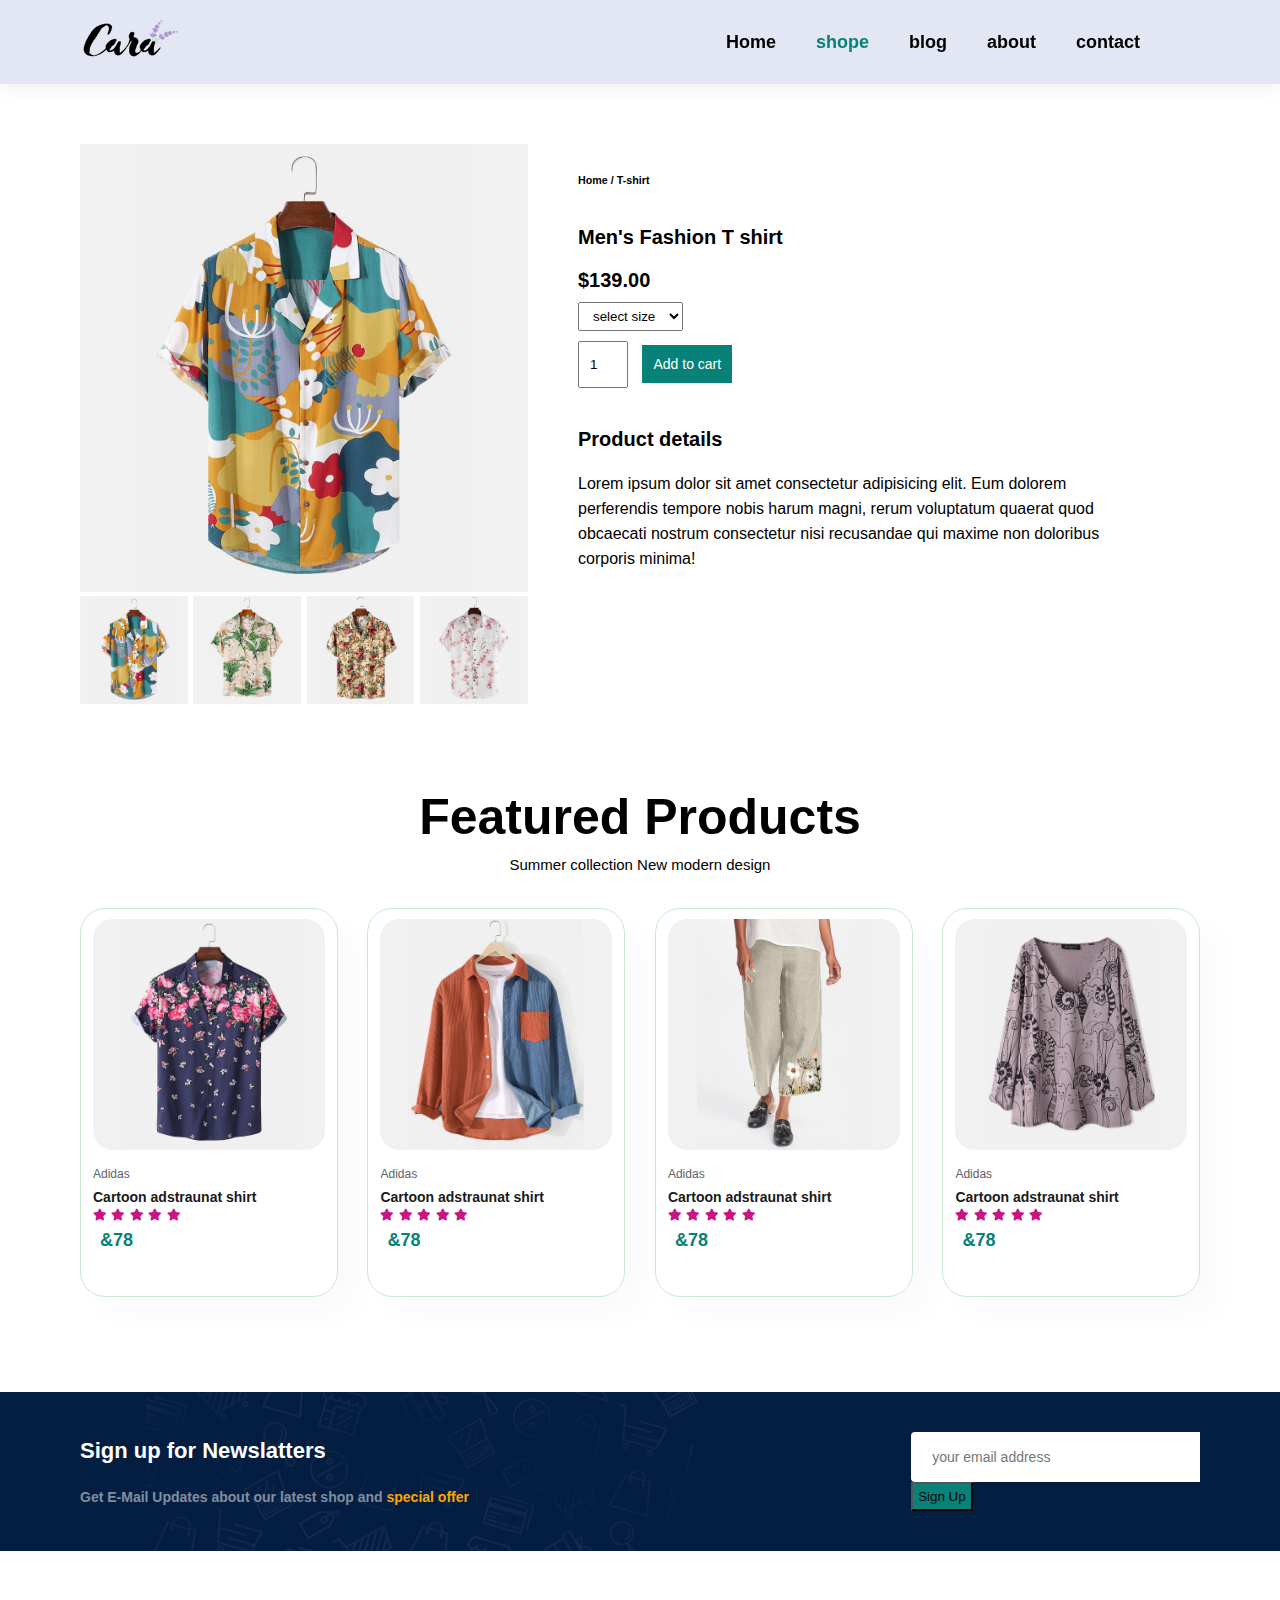
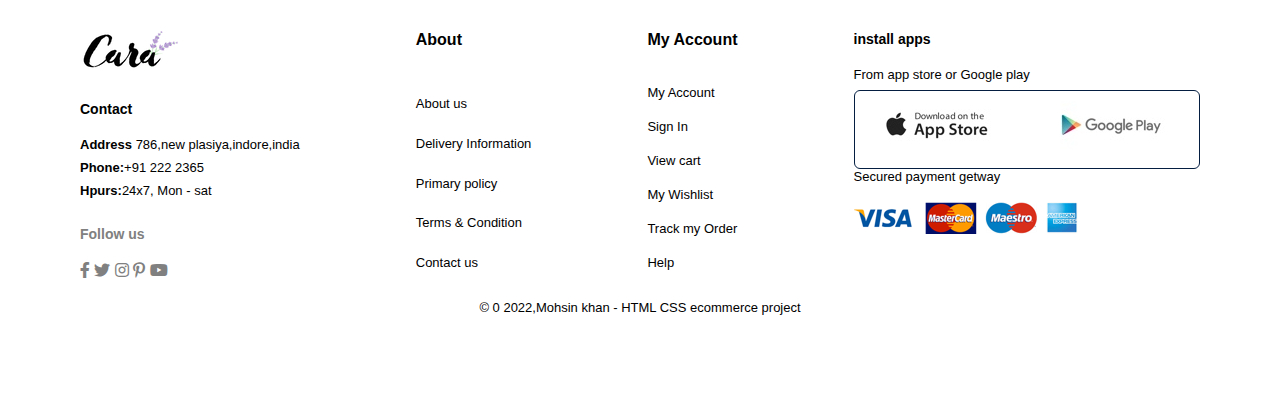
<file: sproduct.html>
<!DOCTYPE html>
<html lang="en">

<head>
    <meta charset="UTF-8">
    <meta http-equiv="X-UA-Compatible" content="IE=edge">
    <meta name="viewport" content="width=device-width, initial-scale=1.0">
    <title>Ecommerce project</title>
    <link rel="stylesheet" href="https://use.fontawesome.com/releases/v5.15.4/css/all.css">
    <link rel="stylesheet" href="style.css" />

</head>

<body>
    <section id="header">
        <a href="#"> <img src="img/logo.png" class="logo" alt=""> </a>
        <div>
            <ul id="navbar">
                <li class="menubar"> <a href="index.html">Home</a> </li>
                <li class="menubar"> <a class="active" href="shop.html">shope</a> </li>
                <li class="menubar"> <a href="blog.html">blog</a> </li>
                <li class="menubar"> <a href="about.html">about</a> </li>
                <li class="menubar"> <a href="contact.html">contact</a> </li>
                <li class="menubar"> <a href="cart"></a><i class="fa-regular fa-cart-shopping-fast"></i></a> </li>

            </ul>
        </div>
        <div id="mobile">
            <i id="bar" class="fas fa-outdent"></i>
        </div>
    </section>

    <section id="pro-details" class="section-p1" >
        <div class="single-pro-img">
            <img src="img/products/f1.jpg" width="100%" id="mainimg" alt="">

            <div class="small-img-group">
                <div class="small-img-1">
                    <img src="img/products/f1.jpg" width="100%" class="small-img" alt="">
                </div>
                <div class="small-img-1">
                    <img src="img/products/f2.jpg" width="100%" class="small-img" alt="">
                </div>
                <div class="small-img-1">
                    <img src="img/products/f3.jpg" width="100%" class="small-img" alt="">
                </div>
                <div class="small-img-1">
                    <img src="img/products/f4.jpg" width="100%" class="small-img" alt="">
                </div>
            </div>
        </div>

        <div class="s-pro-details">
            <h6>Home / T-shirt</h6>
            <h4>Men's Fashion T shirt</h4>
            <h2>$139.00</h2>
            <select>
                <option>select size</option>
                <option>XL</option>
                <option>XXl</option>
                <option>small</option>
                <option>Large</option>
            </select>
            <input type="number" value="1">
            <button >Add to cart</button>
            <h4>Product details</h4>
            <span>Lorem ipsum dolor sit amet consectetur adipisicing elit. Eum dolorem perferendis tempore nobis harum
                magni, rerum voluptatum quaerat quod obcaecati nostrum consectetur nisi recusandae qui maxime non
                doloribus corporis minima!
            </span>

        </div>
    </section>

    <section id="product-1" class="section-p1">
        <h2>Featured Products</h2>
        <p>Summer collection New modern design</p>
        <div class="product-container">
           
            <div class="product">
                <img src="img/products/f5.jpg" alt="">
                <div class="des">
                    <span>Adidas</span>
                    <h5>Cartoon adstraunat shirt</h5>
                    <div class="star">
                        <i class="fas fa-star"></i>
                        <i class="fas fa-star"></i>
                        <i class="fas fa-star"></i>
                        <i class="fas fa-star"></i>
                        <i class="fas fa-star"></i>
                    </div>
                    <h4>&78</h4>
                </div>
                <a href="#"> <i class="fal fa-shoppingcart"></i> </a>
            </div>
            <div class="product">
                <img src="img/products/f6.jpg" alt="">
                <div class="des">
                    <span>Adidas</span>
                    <h5>Cartoon adstraunat shirt</h5>
                    <div class="star">
                        <i class="fas fa-star"></i>
                        <i class="fas fa-star"></i>
                        <i class="fas fa-star"></i>
                        <i class="fas fa-star"></i>
                        <i class="fas fa-star"></i>
                    </div>
                    <h4>&78</h4>
                </div>
                <a href="#"> <i class="fal fa-shoppingcart"></i> </a>
            </div>
            <div class="product">
                <img src="img/products/f7.jpg" alt="">
                <div class="des">
                    <span>Adidas</span>
                    <h5>Cartoon adstraunat shirt</h5>
                    <div class="star">
                        <i class="fas fa-star"></i>
                        <i class="fas fa-star"></i>
                        <i class="fas fa-star"></i>
                        <i class="fas fa-star"></i>
                        <i class="fas fa-star"></i>
                    </div>
                    <h4>&78</h4>
                </div>
                <a href="#"> <i class="fal fa-shoppingcart"></i> </a>
            </div>
            <div class="product">
                <img src="img/products/f8.jpg" alt="">
                <div class="des">
                    <span>Adidas</span>
                    <h5>Cartoon adstraunat shirt</h5>
                    <div class="star">
                        <i class="fas fa-star"></i>
                        <i class="fas fa-star"></i>
                        <i class="fas fa-star"></i>
                        <i class="fas fa-star"></i>
                        <i class="fas fa-star"></i>
                    </div>
                    <h4>&78</h4>
                </div>
                <a href="#"> <i class="fal fa-shoppingcart"></i> </a>
            </div>

        </div>
        </div>

    </section>

    <section id="news-latter" class="section-p1">
        <div class="news-tag">
            <h4>Sign up for Newslatters</h4>
            <p>Get E-Mail Updates about our latest shop and<span> special offer </span> </p>
        </div>
        <div class="form">
            <input type="text" placeholder="your email address">
            <button>Sign Up</button>
        </div>
    </section>
    <footer class="footer" class="section-p1">
        <div class="col">
            <img class="logo" src="img/logo.png" alt="">
            <h4>Contact</h4>
            <p>
                <strong>Address</strong>
                786,new plasiya,indore,india
            </p>
            <p><strong>Phone:</strong>+91 222 2365</p>
            <p><strong>Hpurs:</strong>24x7, Mon - sat</p>
            <div class="follow">
                <h4>Follow us</h4>
                <div class="icon">
                    <i class="fab fa-facebook-f"></i>
                    <i class="fab fa-twitter"></i>
                    <i class="fab fa-instagram"></i>
                    <i class="fab fa-pinterest-p"></i>
                    <i class="fab fa-youtube"></i>
                </div>
            </div>
        </div>

        <div class="col"><strong>About </strong><br>
            <a href="#"> About us</a>
            <a href="#">Delivery Information</a>
            <a href="#">Primary policy</a>
            <a href="#">Terms & Condition</a>
            <a href="#">Contact us</a>
        </div>
        <div class="col"><strong>My Account</strong><br>
            <a href="#"> My Account</a>
            <a href="#">Sign In</a>
            <a href="#">View cart</a>
            <a href="#">My Wishlist</a>
            <a href="#">Track my Order</a>
            <a href="#">Help</a>

        </div>

        <div class="col-install">
            <h4>install apps</h4>
            <p>From app store or Google play</p>
            <div class="row">
                <img src="img/pay/app.jpg" alt="">

                <img src="img/pay/play.jpg" alt="">
            </div>
            <p>Secured payment getway</p>
            <img src="img/pay/pay.png" alt="">
        </div>

        <div class="copyright">
            <p> &copy; 0 2022,Mohsin khan - HTML CSS ecommerce project</p>
        </div>
    </footer>

   









    <script src="script.js"></script>
</body>

</html>
</file>
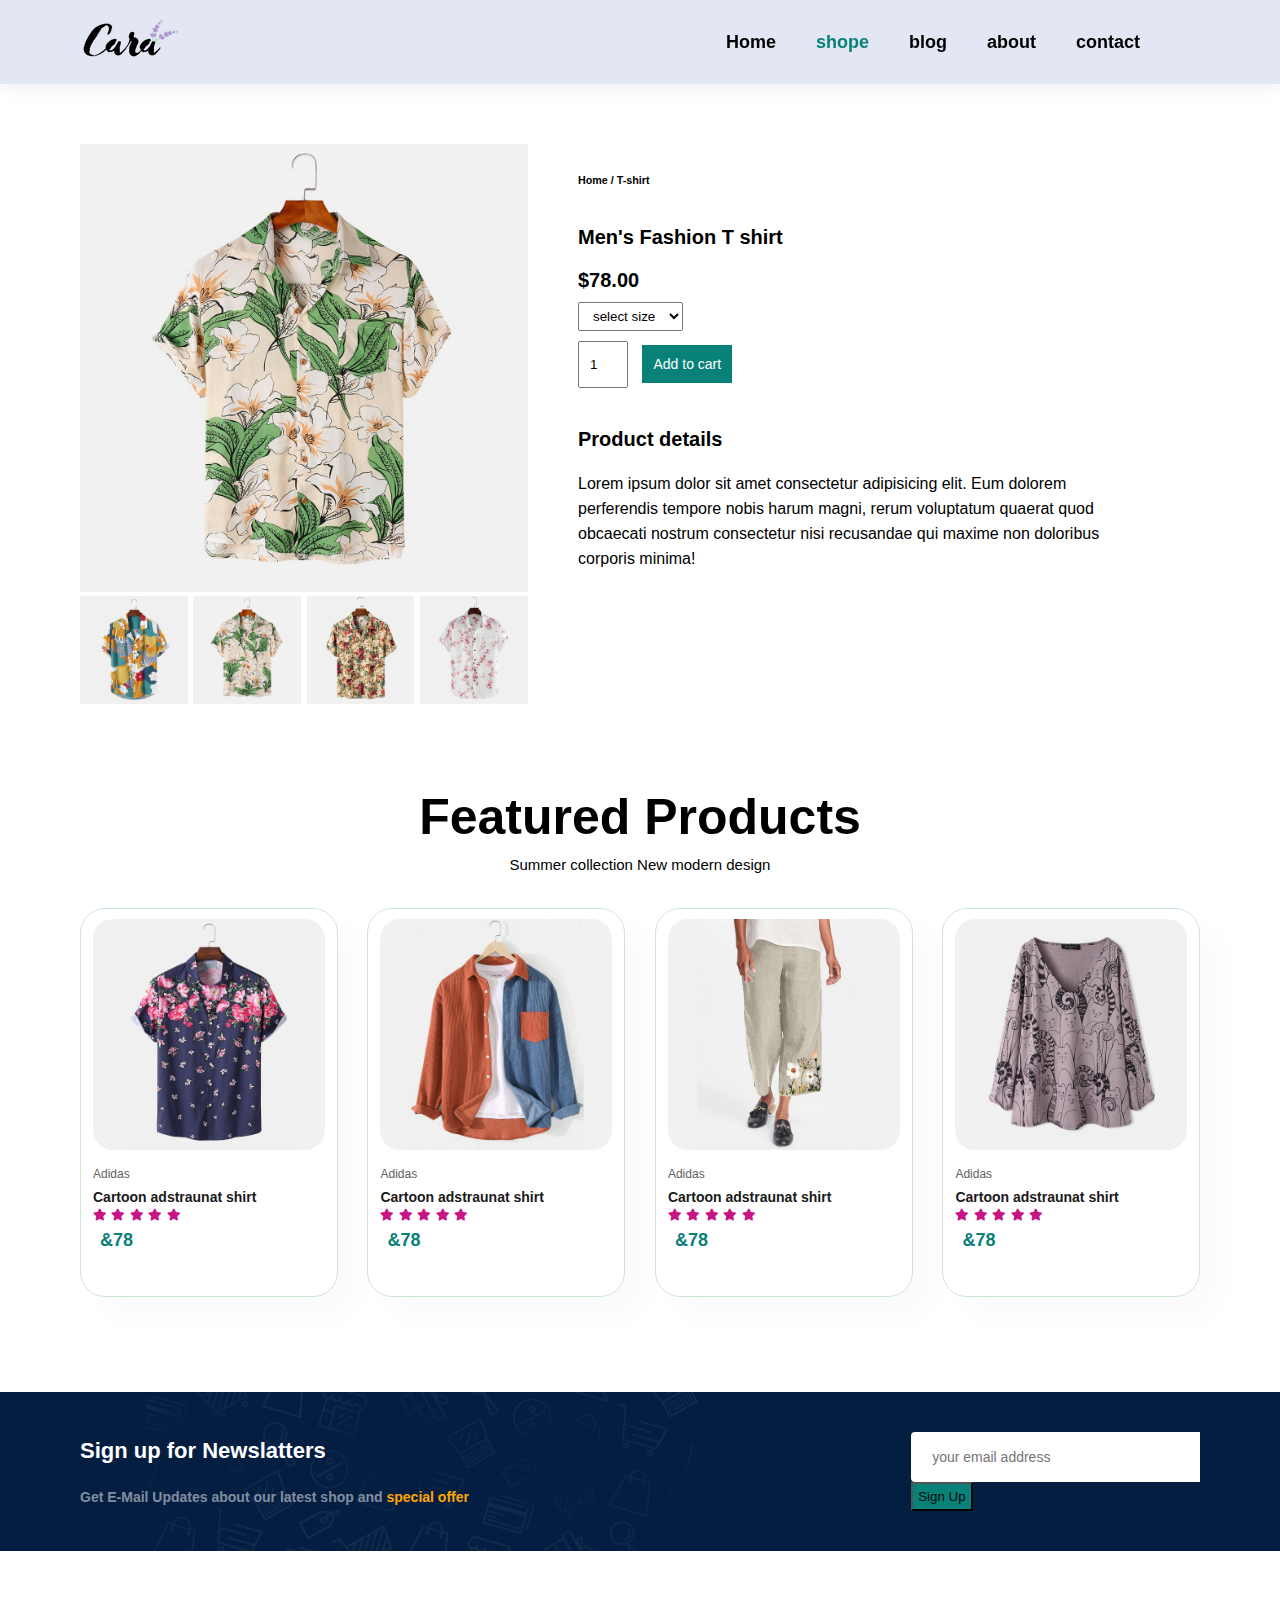
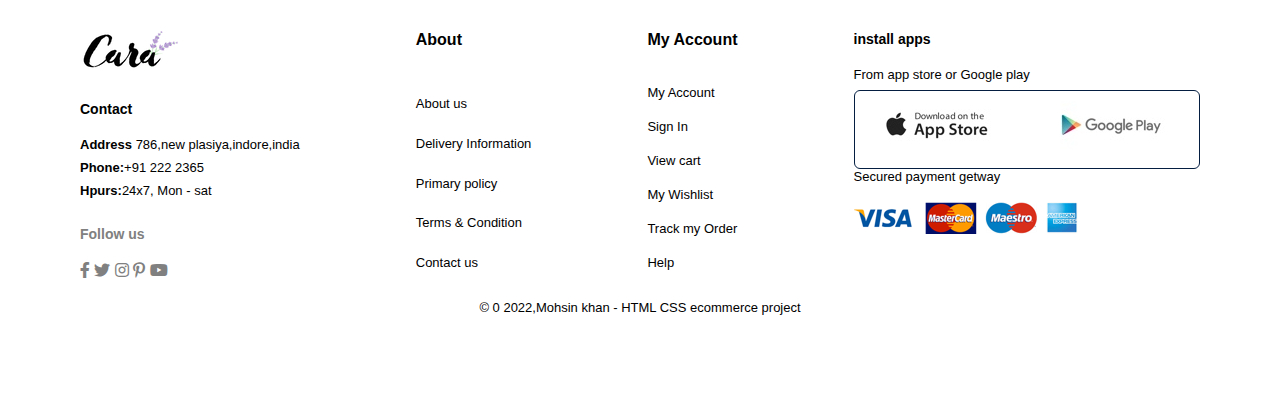
<file: sproduct2.html>
<!DOCTYPE html>
<html lang="en">

<head>
    <meta charset="UTF-8">
    <meta http-equiv="X-UA-Compatible" content="IE=edge">
    <meta name="viewport" content="width=device-width, initial-scale=1.0">
    <title>Ecommerce project</title>
    <link rel="stylesheet" href="https://use.fontawesome.com/releases/v5.15.4/css/all.css">
    <link rel="stylesheet" href="style.css" />

</head>

<body>
    <section id="header">
        <a href="#"> <img src="img/logo.png" class="logo" alt=""> </a>
        <div>
            <ul id="navbar">
                <li class="menubar"> <a href="index.html">Home</a> </li>
                <li class="menubar"> <a class="active" href="shop.html">shope</a> </li>
                <li class="menubar"> <a href="blog.html">blog</a> </li>
                <li class="menubar"> <a href="about.html">about</a> </li>
                <li class="menubar"> <a href="contact.html">contact</a> </li>
                <li class="menubar"> <a href="cart"></a><i class="fa-regular fa-cart-shopping-fast"></i></a> </li>

            </ul>
        </div>
        <div id="mobile">
            <i id="bar" class="fas fa-outdent"></i>
        </div>
    </section>

    <section id="pro-details" class="section-p1" >
        <div class="single-pro-img">
            <img src="img/products/f2.jpg" width="100%" id="mainimg" alt="">

            <div class="small-img-group">
                <div class="small-img-1">
                    <img src="img/products/f1.jpg" width="100%" class="small-img" alt="">
                </div>
                <div class="small-img-1">
                    <img src="img/products/f2.jpg" width="100%" class="small-img" alt="">
                </div>
                <div class="small-img-1">
                    <img src="img/products/f3.jpg" width="100%" class="small-img" alt="">
                </div>
                <div class="small-img-1">
                    <img src="img/products/f4.jpg" width="100%" class="small-img" alt="">
                </div>
            </div>
        </div>

        <div class="s-pro-details">
            <h6>Home / T-shirt</h6>
            <h4>Men's Fashion T shirt</h4>
            <h2>$78.00</h2>
            <select>
                <option>select size</option>
                <option>XL</option>
                <option>XXl</option>
                <option>small</option>
                <option>Large</option>
            </select>
            <input type="number" value="1">
            <button >Add to cart</button>
            <h4>Product details</h4>
            <span>Lorem ipsum dolor sit amet consectetur adipisicing elit. Eum dolorem perferendis tempore nobis harum
                magni, rerum voluptatum quaerat quod obcaecati nostrum consectetur nisi recusandae qui maxime non
                doloribus corporis minima!
            </span>

        </div>
    </section>

    <section id="product-1" class="section-p1">
        <h2>Featured Products</h2>
        <p>Summer collection New modern design</p>
        <div class="product-container">
           
            <div class="product">
                <img src="img/products/f5.jpg" alt="">
                <div class="des">
                    <span>Adidas</span>
                    <h5>Cartoon adstraunat shirt</h5>
                    <div class="star">
                        <i class="fas fa-star"></i>
                        <i class="fas fa-star"></i>
                        <i class="fas fa-star"></i>
                        <i class="fas fa-star"></i>
                        <i class="fas fa-star"></i>
                    </div>
                    <h4>&78</h4>
                </div>
                <a href="#"> <i class="fal fa-shoppingcart"></i> </a>
            </div>
            <div class="product">
                <img src="img/products/f6.jpg" alt="">
                <div class="des">
                    <span>Adidas</span>
                    <h5>Cartoon adstraunat shirt</h5>
                    <div class="star">
                        <i class="fas fa-star"></i>
                        <i class="fas fa-star"></i>
                        <i class="fas fa-star"></i>
                        <i class="fas fa-star"></i>
                        <i class="fas fa-star"></i>
                    </div>
                    <h4>&78</h4>
                </div>
                <a href="#"> <i class="fal fa-shoppingcart"></i> </a>
            </div>
            <div class="product">
                <img src="img/products/f7.jpg" alt="">
                <div class="des">
                    <span>Adidas</span>
                    <h5>Cartoon adstraunat shirt</h5>
                    <div class="star">
                        <i class="fas fa-star"></i>
                        <i class="fas fa-star"></i>
                        <i class="fas fa-star"></i>
                        <i class="fas fa-star"></i>
                        <i class="fas fa-star"></i>
                    </div>
                    <h4>&78</h4>
                </div>
                <a href="#"> <i class="fal fa-shoppingcart"></i> </a>
            </div>
            <div class="product">
                <img src="img/products/f8.jpg" alt="">
                <div class="des">
                    <span>Adidas</span>
                    <h5>Cartoon adstraunat shirt</h5>
                    <div class="star">
                        <i class="fas fa-star"></i>
                        <i class="fas fa-star"></i>
                        <i class="fas fa-star"></i>
                        <i class="fas fa-star"></i>
                        <i class="fas fa-star"></i>
                    </div>
                    <h4>&78</h4>
                </div>
                <a href="#"> <i class="fal fa-shoppingcart"></i> </a>
            </div>

        </div>
        </div>

    </section>

    <section id="news-latter" class="section-p1">
        <div class="news-tag">
            <h4>Sign up for Newslatters</h4>
            <p>Get E-Mail Updates about our latest shop and<span> special offer </span> </p>
        </div>
        <div class="form">
            <input type="text" placeholder="your email address">
            <button>Sign Up</button>
        </div>
    </section>
    <footer class="footer" class="section-p1">
        <div class="col">
            <img class="logo" src="img/logo.png" alt="">
            <h4>Contact</h4>
            <p>
                <strong>Address</strong>
                786,new plasiya,indore,india
            </p>
            <p><strong>Phone:</strong>+91 222 2365</p>
            <p><strong>Hpurs:</strong>24x7, Mon - sat</p>
            <div class="follow">
                <h4>Follow us</h4>
                <div class="icon">
                    <i class="fab fa-facebook-f"></i>
                    <i class="fab fa-twitter"></i>
                    <i class="fab fa-instagram"></i>
                    <i class="fab fa-pinterest-p"></i>
                    <i class="fab fa-youtube"></i>
                </div>
            </div>
        </div>

        <div class="col"><strong>About </strong><br>
            <a href="#"> About us</a>
            <a href="#">Delivery Information</a>
            <a href="#">Primary policy</a>
            <a href="#">Terms & Condition</a>
            <a href="#">Contact us</a>
        </div>
        <div class="col"><strong>My Account</strong><br>
            <a href="#"> My Account</a>
            <a href="#">Sign In</a>
            <a href="#">View cart</a>
            <a href="#">My Wishlist</a>
            <a href="#">Track my Order</a>
            <a href="#">Help</a>

        </div>

        <div class="col-install">
            <h4>install apps</h4>
            <p>From app store or Google play</p>
            <div class="row">
                <img src="img/pay/app.jpg" alt="">

                <img src="img/pay/play.jpg" alt="">
            </div>
            <p>Secured payment getway</p>
            <img src="img/pay/pay.png" alt="">
        </div>

        <div class="copyright">
            <p> &copy; 0 2022,Mohsin khan - HTML CSS ecommerce project</p>
        </div>
    </footer>

   









    <script src="script.js"></script>
</body>

</html>
</file>
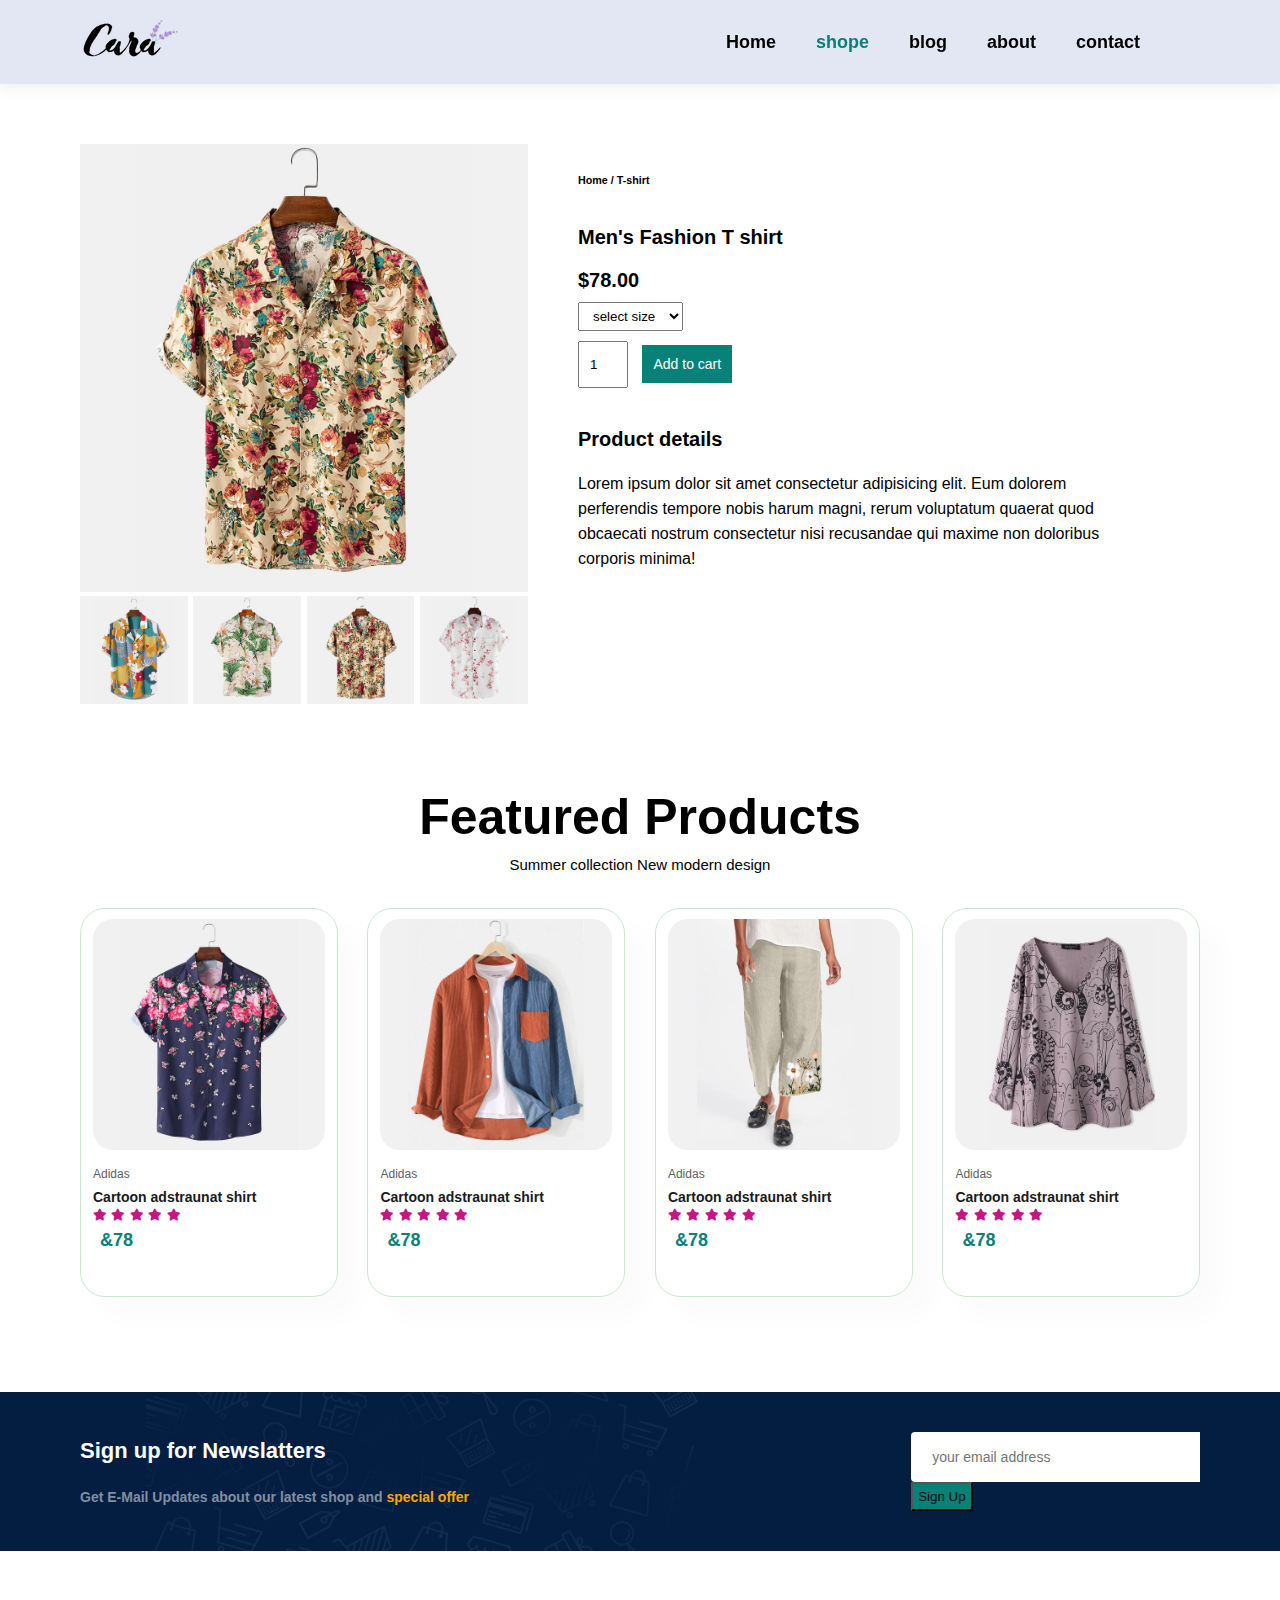
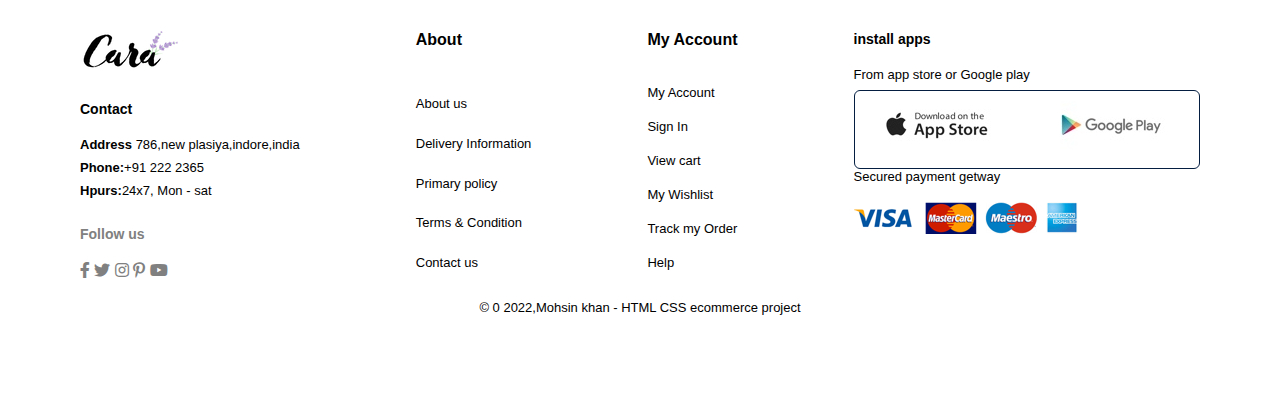
<file: sproduct3.html>
<!DOCTYPE html>
<html lang="en">

<head>
    <meta charset="UTF-8">
    <meta http-equiv="X-UA-Compatible" content="IE=edge">
    <meta name="viewport" content="width=device-width, initial-scale=1.0">
    <title>Ecommerce project</title>
    <link rel="stylesheet" href="https://use.fontawesome.com/releases/v5.15.4/css/all.css">
    <link rel="stylesheet" href="style.css" />

</head>

<body>
    <section id="header">
        <a href="#"> <img src="img/logo.png" class="logo" alt=""> </a>
        <div>
            <ul id="navbar">
                <li class="menubar"> <a href="index.html">Home</a> </li>
                <li class="menubar"> <a class="active" href="shop.html">shope</a> </li>
                <li class="menubar"> <a href="blog.html">blog</a> </li>
                <li class="menubar"> <a href="about.html">about</a> </li>
                <li class="menubar"> <a href="contact.html">contact</a> </li>
                <li class="menubar"> <a href="cart"></a><i class="fa-regular fa-cart-shopping-fast"></i></a> </li>

            </ul>
        </div>
        <div id="mobile">
            <i id="bar" class="fas fa-outdent"></i>
        </div>
    </section>

    <section id="pro-details" class="section-p1" >
        <div class="single-pro-img">
            <img src="img/products/f3.jpg" width="100%" id="mainimg" alt="">

            <div class="small-img-group">
                <div class="small-img-1">
                    <img src="img/products/f1.jpg" width="100%" class="small-img" alt="">
                </div>
                <div class="small-img-1">
                    <img src="img/products/f2.jpg" width="100%" class="small-img" alt="">
                </div>
                <div class="small-img-1">
                    <img src="img/products/f3.jpg" width="100%" class="small-img" alt="">
                </div>
                <div class="small-img-1">
                    <img src="img/products/f4.jpg" width="100%" class="small-img" alt="">
                </div>
            </div>
        </div>

        <div class="s-pro-details">
            <h6>Home / T-shirt</h6>
            <h4>Men's Fashion T shirt</h4>
            <h2>$78.00</h2>
            <select>
                <option>select size</option>
                <option>XL</option>
                <option>XXl</option>
                <option>small</option>
                <option>Large</option>
            </select>
            <input type="number" value="1">
            <button >Add to cart</button>
            <h4>Product details</h4>
            <span>Lorem ipsum dolor sit amet consectetur adipisicing elit. Eum dolorem perferendis tempore nobis harum
                magni, rerum voluptatum quaerat quod obcaecati nostrum consectetur nisi recusandae qui maxime non
                doloribus corporis minima!
            </span>

        </div>
    </section>

    <section id="product-1" class="section-p1">
        <h2>Featured Products</h2>
        <p>Summer collection New modern design</p>
        <div class="product-container">
           
            <div class="product">
                <img src="img/products/f5.jpg" alt="">
                <div class="des">
                    <span>Adidas</span>
                    <h5>Cartoon adstraunat shirt</h5>
                    <div class="star">
                        <i class="fas fa-star"></i>
                        <i class="fas fa-star"></i>
                        <i class="fas fa-star"></i>
                        <i class="fas fa-star"></i>
                        <i class="fas fa-star"></i>
                    </div>
                    <h4>&78</h4>
                </div>
                <a href="#"> <i class="fal fa-shoppingcart"></i> </a>
            </div>
            <div class="product">
                <img src="img/products/f6.jpg" alt="">
                <div class="des">
                    <span>Adidas</span>
                    <h5>Cartoon adstraunat shirt</h5>
                    <div class="star">
                        <i class="fas fa-star"></i>
                        <i class="fas fa-star"></i>
                        <i class="fas fa-star"></i>
                        <i class="fas fa-star"></i>
                        <i class="fas fa-star"></i>
                    </div>
                    <h4>&78</h4>
                </div>
                <a href="#"> <i class="fal fa-shoppingcart"></i> </a>
            </div>
            <div class="product">
                <img src="img/products/f7.jpg" alt="">
                <div class="des">
                    <span>Adidas</span>
                    <h5>Cartoon adstraunat shirt</h5>
                    <div class="star">
                        <i class="fas fa-star"></i>
                        <i class="fas fa-star"></i>
                        <i class="fas fa-star"></i>
                        <i class="fas fa-star"></i>
                        <i class="fas fa-star"></i>
                    </div>
                    <h4>&78</h4>
                </div>
                <a href="#"> <i class="fal fa-shoppingcart"></i> </a>
            </div>
            <div class="product">
                <img src="img/products/f8.jpg" alt="">
                <div class="des">
                    <span>Adidas</span>
                    <h5>Cartoon adstraunat shirt</h5>
                    <div class="star">
                        <i class="fas fa-star"></i>
                        <i class="fas fa-star"></i>
                        <i class="fas fa-star"></i>
                        <i class="fas fa-star"></i>
                        <i class="fas fa-star"></i>
                    </div>
                    <h4>&78</h4>
                </div>
                <a href="#"> <i class="fal fa-shoppingcart"></i> </a>
            </div>

        </div>
        </div>

    </section>

    <section id="news-latter" class="section-p1">
        <div class="news-tag">
            <h4>Sign up for Newslatters</h4>
            <p>Get E-Mail Updates about our latest shop and<span> special offer </span> </p>
        </div>
        <div class="form">
            <input type="text" placeholder="your email address">
            <button>Sign Up</button>
        </div>
    </section>
    <footer class="footer" class="section-p1">
        <div class="col">
            <img class="logo" src="img/logo.png" alt="">
            <h4>Contact</h4>
            <p>
                <strong>Address</strong>
                786,new plasiya,indore,india
            </p>
            <p><strong>Phone:</strong>+91 222 2365</p>
            <p><strong>Hpurs:</strong>24x7, Mon - sat</p>
            <div class="follow">
                <h4>Follow us</h4>
                <div class="icon">
                    <i class="fab fa-facebook-f"></i>
                    <i class="fab fa-twitter"></i>
                    <i class="fab fa-instagram"></i>
                    <i class="fab fa-pinterest-p"></i>
                    <i class="fab fa-youtube"></i>
                </div>
            </div>
        </div>

        <div class="col"><strong>About </strong><br>
            <a href="#"> About us</a>
            <a href="#">Delivery Information</a>
            <a href="#">Primary policy</a>
            <a href="#">Terms & Condition</a>
            <a href="#">Contact us</a>
        </div>
        <div class="col"><strong>My Account</strong><br>
            <a href="#"> My Account</a>
            <a href="#">Sign In</a>
            <a href="#">View cart</a>
            <a href="#">My Wishlist</a>
            <a href="#">Track my Order</a>
            <a href="#">Help</a>

        </div>

        <div class="col-install">
            <h4>install apps</h4>
            <p>From app store or Google play</p>
            <div class="row">
                <img src="img/pay/app.jpg" alt="">

                <img src="img/pay/play.jpg" alt="">
            </div>
            <p>Secured payment getway</p>
            <img src="img/pay/pay.png" alt="">
        </div>

        <div class="copyright">
            <p> &copy; 0 2022,Mohsin khan - HTML CSS ecommerce project</p>
        </div>
    </footer>

   









    <script src="script.js"></script>
</body>

</html>
</file>
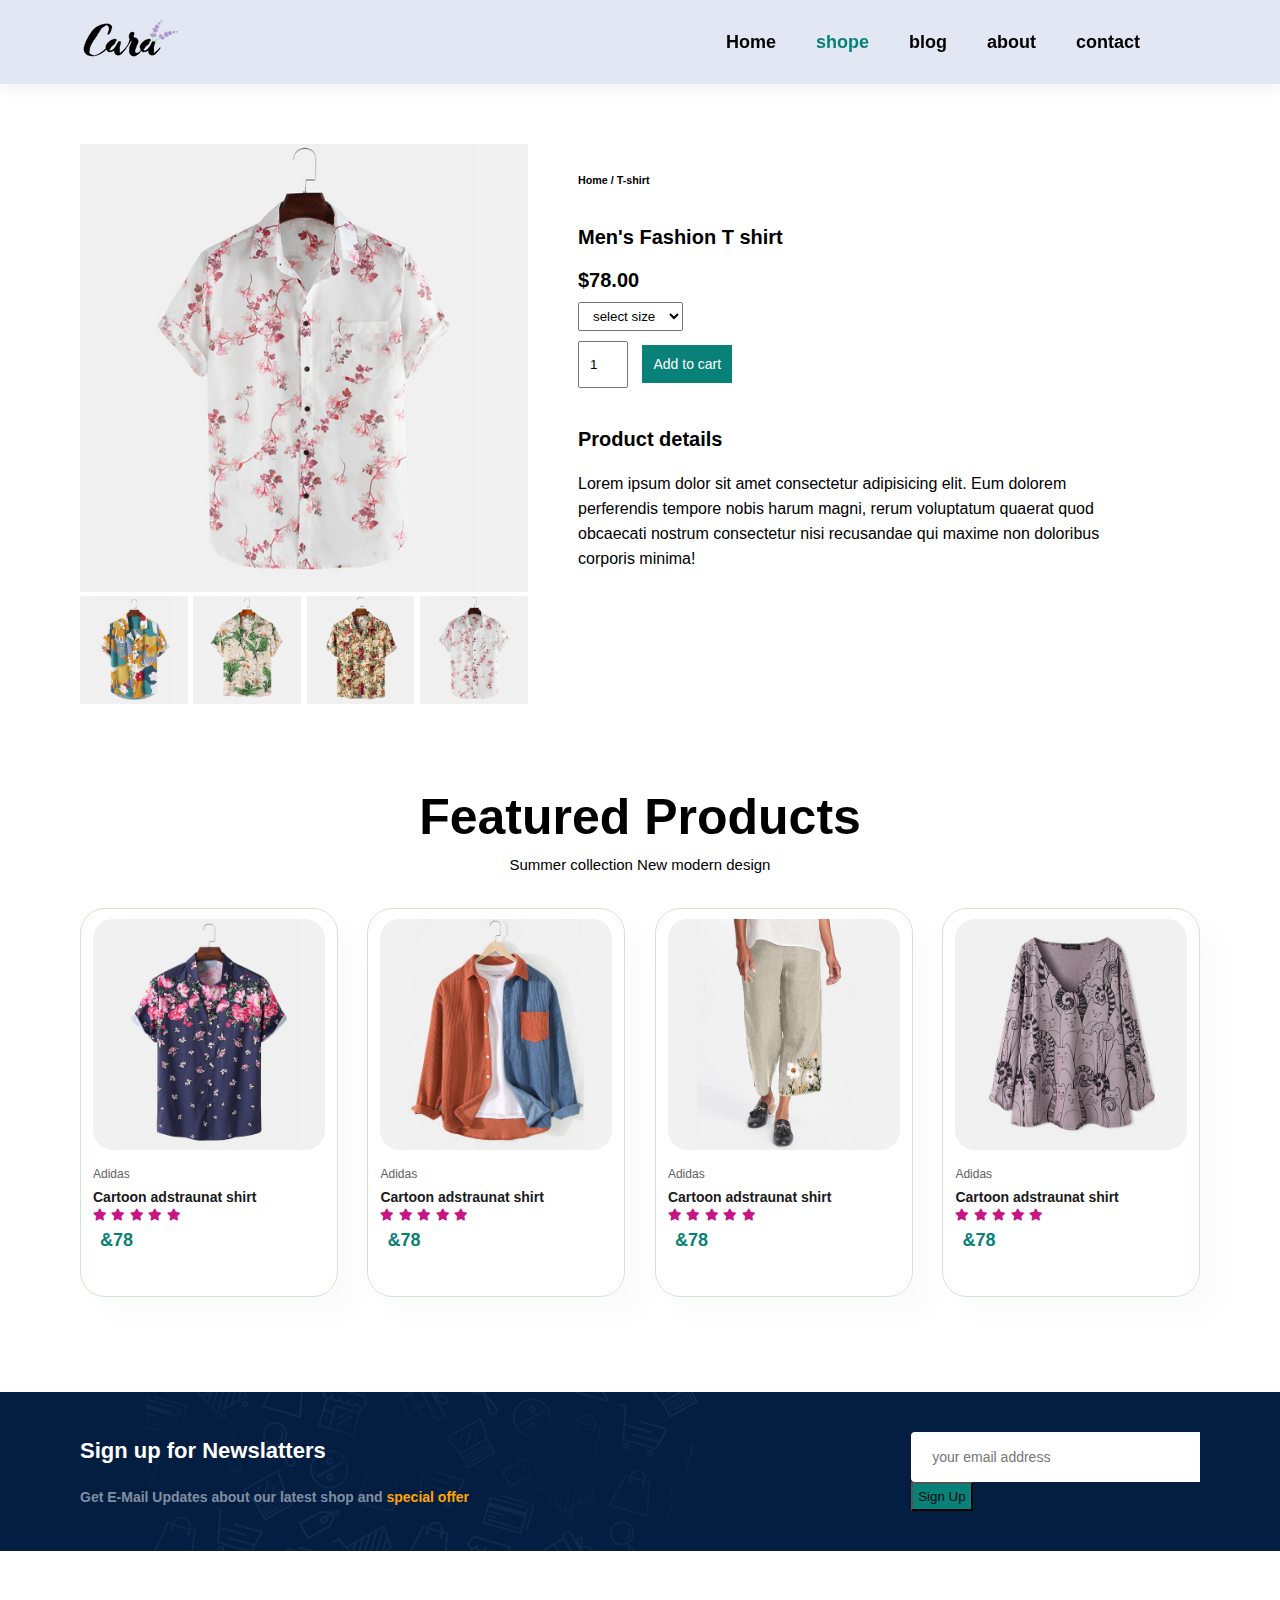
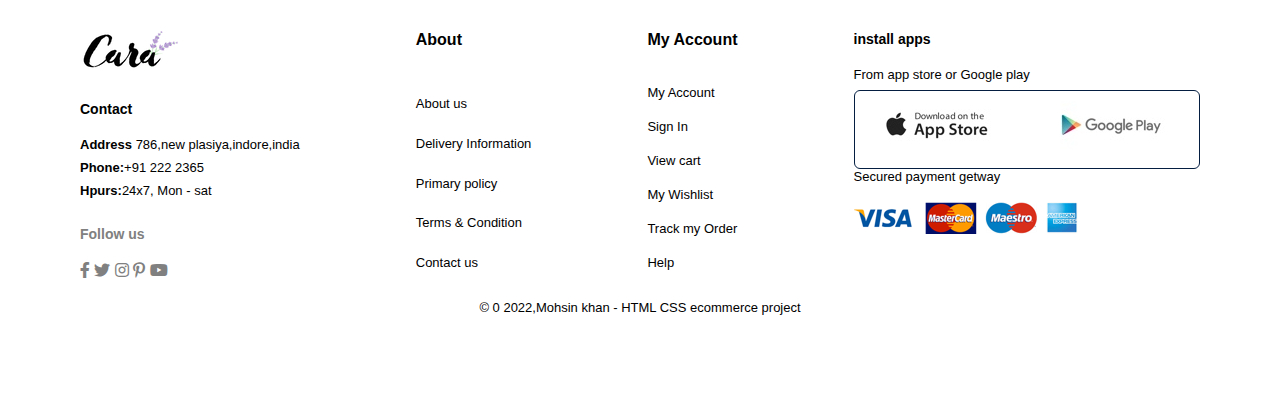
<file: sproduct4.html>
<!DOCTYPE html>
<html lang="en">

<head>
    <meta charset="UTF-8">
    <meta http-equiv="X-UA-Compatible" content="IE=edge">
    <meta name="viewport" content="width=device-width, initial-scale=1.0">
    <title>Ecommerce project</title>
    <link rel="stylesheet" href="https://use.fontawesome.com/releases/v5.15.4/css/all.css">
    <link rel="stylesheet" href="style.css" />

</head>

<body>
    <section id="header">
        <a href="#"> <img src="img/logo.png" class="logo" alt=""> </a>
        <div>
            <ul id="navbar">
                <li class="menubar"> <a href="index.html">Home</a> </li>
                <li class="menubar"> <a class="active" href="shop.html">shope</a> </li>
                <li class="menubar"> <a href="blog.html">blog</a> </li>
                <li class="menubar"> <a href="about.html">about</a> </li>
                <li class="menubar"> <a href="contact.html">contact</a> </li>
                <li class="menubar"> <a href="cart"></a><i class="fa-regular fa-cart-shopping-fast"></i></a> </li>

            </ul>
        </div>
        <div id="mobile">
            <i id="bar" class="fas fa-outdent"></i>
        </div>
    </section>

    <section id="pro-details" class="section-p1" >
        <div class="single-pro-img">
            <img src="img/products/f4.jpg" width="100%" id="mainimg" alt="">

            <div class="small-img-group">
                <div class="small-img-1">
                    <img src="img/products/f1.jpg" width="100%" class="small-img" alt="">
                </div>
                <div class="small-img-1">
                    <img src="img/products/f2.jpg" width="100%" class="small-img" alt="">
                </div>
                <div class="small-img-1">
                    <img src="img/products/f3.jpg" width="100%" class="small-img" alt="">
                </div>
                <div class="small-img-1">
                    <img src="img/products/f4.jpg" width="100%" class="small-img" alt="">
                </div>
            </div>
        </div>

        <div class="s-pro-details">
            <h6>Home / T-shirt</h6>
            <h4>Men's Fashion T shirt</h4>
            <h2>$78.00</h2>
            <select>
                <option>select size</option>
                <option>XL</option>
                <option>XXl</option>
                <option>small</option>
                <option>Large</option>
            </select>
            <input type="number" value="1">
            <button >Add to cart</button>
            <h4>Product details</h4>
            <span>Lorem ipsum dolor sit amet consectetur adipisicing elit. Eum dolorem perferendis tempore nobis harum
                magni, rerum voluptatum quaerat quod obcaecati nostrum consectetur nisi recusandae qui maxime non
                doloribus corporis minima!
            </span>

        </div>
    </section>

    <section id="product-1" class="section-p1">
        <h2>Featured Products</h2>
        <p>Summer collection New modern design</p>
        <div class="product-container">
           
            <div class="product">
                <img src="img/products/f5.jpg" alt="">
                <div class="des">
                    <span>Adidas</span>
                    <h5>Cartoon adstraunat shirt</h5>
                    <div class="star">
                        <i class="fas fa-star"></i>
                        <i class="fas fa-star"></i>
                        <i class="fas fa-star"></i>
                        <i class="fas fa-star"></i>
                        <i class="fas fa-star"></i>
                    </div>
                    <h4>&78</h4>
                </div>
                <a href="#"> <i class="fal fa-shoppingcart"></i> </a>
            </div>
            <div class="product">
                <img src="img/products/f6.jpg" alt="">
                <div class="des">
                    <span>Adidas</span>
                    <h5>Cartoon adstraunat shirt</h5>
                    <div class="star">
                        <i class="fas fa-star"></i>
                        <i class="fas fa-star"></i>
                        <i class="fas fa-star"></i>
                        <i class="fas fa-star"></i>
                        <i class="fas fa-star"></i>
                    </div>
                    <h4>&78</h4>
                </div>
                <a href="#"> <i class="fal fa-shoppingcart"></i> </a>
            </div>
            <div class="product">
                <img src="img/products/f7.jpg" alt="">
                <div class="des">
                    <span>Adidas</span>
                    <h5>Cartoon adstraunat shirt</h5>
                    <div class="star">
                        <i class="fas fa-star"></i>
                        <i class="fas fa-star"></i>
                        <i class="fas fa-star"></i>
                        <i class="fas fa-star"></i>
                        <i class="fas fa-star"></i>
                    </div>
                    <h4>&78</h4>
                </div>
                <a href="#"> <i class="fal fa-shoppingcart"></i> </a>
            </div>
            <div class="product">
                <img src="img/products/f8.jpg" alt="">
                <div class="des">
                    <span>Adidas</span>
                    <h5>Cartoon adstraunat shirt</h5>
                    <div class="star">
                        <i class="fas fa-star"></i>
                        <i class="fas fa-star"></i>
                        <i class="fas fa-star"></i>
                        <i class="fas fa-star"></i>
                        <i class="fas fa-star"></i>
                    </div>
                    <h4>&78</h4>
                </div>
                <a href="#"> <i class="fal fa-shoppingcart"></i> </a>
            </div>

        </div>
        </div>

    </section>

    <section id="news-latter" class="section-p1">
        <div class="news-tag">
            <h4>Sign up for Newslatters</h4>
            <p>Get E-Mail Updates about our latest shop and<span> special offer </span> </p>
        </div>
        <div class="form">
            <input type="text" placeholder="your email address">
            <button>Sign Up</button>
        </div>
    </section>
    <footer class="footer" class="section-p1">
        <div class="col">
            <img class="logo" src="img/logo.png" alt="">
            <h4>Contact</h4>
            <p>
                <strong>Address</strong>
                786,new plasiya,indore,india
            </p>
            <p><strong>Phone:</strong>+91 222 2365</p>
            <p><strong>Hpurs:</strong>24x7, Mon - sat</p>
            <div class="follow">
                <h4>Follow us</h4>
                <div class="icon">
                    <i class="fab fa-facebook-f"></i>
                    <i class="fab fa-twitter"></i>
                    <i class="fab fa-instagram"></i>
                    <i class="fab fa-pinterest-p"></i>
                    <i class="fab fa-youtube"></i>
                </div>
            </div>
        </div>

        <div class="col"><strong>About </strong><br>
            <a href="#"> About us</a>
            <a href="#">Delivery Information</a>
            <a href="#">Primary policy</a>
            <a href="#">Terms & Condition</a>
            <a href="#">Contact us</a>
        </div>
        <div class="col"><strong>My Account</strong><br>
            <a href="#"> My Account</a>
            <a href="#">Sign In</a>
            <a href="#">View cart</a>
            <a href="#">My Wishlist</a>
            <a href="#">Track my Order</a>
            <a href="#">Help</a>

        </div>

        <div class="col-install">
            <h4>install apps</h4>
            <p>From app store or Google play</p>
            <div class="row">
                <img src="img/pay/app.jpg" alt="">

                <img src="img/pay/play.jpg" alt="">
            </div>
            <p>Secured payment getway</p>
            <img src="img/pay/pay.png" alt="">
        </div>

        <div class="copyright">
            <p> &copy; 0 2022,Mohsin khan - HTML CSS ecommerce project</p>
        </div>
    </footer>

   









    <script src="script.js"></script>
</body>

</html>
</file>
<file: style.css>
* {
     margin: 0;
     padding: 0;
     box-sizing: border-box;
     font-family: Verdana, Geneva, Tahoma, sans-serif;
 }

 body {
     width: 100%;
 }

 .section-p1 {
     padding: 40px 80px;
 }

 .section-m1 {
     margin: 40px 0px;
 }

 button.normal {
     font-size: 14px;
     font-weight: 600;
     padding: 10px 24px;
     color: black;
     background-color: white;
     border-radius: 4px;
     cursor: pointer;
     border: none;
     outline: none;
     transition: 0.2s;
 }

 /* Header section */
 #header {
     display: flex;
     align-items: center;
     justify-content: space-between;
     padding: 20px 80px;
     background: #e3e6f3;
     box-shadow: 0px 5px 15px rgb(0, 0, 0, 0.06);
     z-index: 999;
     position: sticky;
     top: 0;
     left: 0;
 }

 #navbar {
     align-items: center;
     display: flex;
     justify-content: center;
     list-style: none;
     padding-left: 20px;
     position: relative;
 }

 #mobile {
     display: none;
     align-items: center;
 }

 .menubar {
     padding: 0 20px;
 }

 #navbar li a {
     text-decoration: none;
     font-size: 18px;
     font-weight: 600;
     color: black;
     transition: 0.6s ease;


 }

 #navbar li a:hover,
 #navbar li a.active {
     color: #088178;
 }


 #navbar li a.hover::after {
     content: " ";
     width: 30px;
     height: 2px;
     background: #088178;
     position: absolute;
     bottom: -4px;
     left: 40px;
 }

 h4 {
     font-size: 20px;
     padding-bottom: 15px;

 }

 h2 {
     font-size: 50px;
     margin-top: -px;
 }

 h1 {
     font-size: 50px;
     color: #088178;
 }

 p {
     font-size: 15px;
     margin-top: 10px;
 }

 #hero-btn {
     background-image: url("img/button.png");
     background-color: transparent;
     color: #088178;
     padding: 14px 80px 14px 65px;
     border: hidden;
     margin-top: 15px;
     margin-left: 30px;
     background-repeat: no-repeat;
     cursor: pointer;
     font-weight: 700;
     font-size: 15px;
 }

 /* hero section */
 #hero {
     background-image: url("img/hero4.png");
     background-size: cover;
     height: 90vh;
     width: 100%;
     margin-top: -25px;
     padding: 0 80px;
     display: flex;
     flex-direction: column;
     align-items: flex-start;
     justify-content: center;
 }

 /* feature section */


 .feature-box {
     width: 180px;
     text-align: center;
     padding: 25px 15px;
     box-shadow: 20px 20px 34px rgba(0, 0, 0, 0.03);
     border: 1px solid #cce7d0;
     border-radius: 4px;
     margin: 15px 0px;
 }

 #features .feature-box:hover {
     box-shadow: 10px 10px 54px rgba(70, 62, 221, 0.1);
 }

 .feature-box img {
     width: 100%;
     margin-bottom: 10px;
 }

 .feature-box h6 {
     padding: 9px 8px 6px 8px;
     line-height: 1;
     border-radius: 4px;
     color: #088178;
     background-color: #fddde4;
     display: inline-block;
 }

 #features {
     display: flex;
     align-items: center;
     justify-content: space-between;
     flex-wrap: wrap;
 }

 #features .feature-box:nth-child(2) h6 {
     background-color: #cdebbc;
 }

 #features .feature-box:nth-child(3) h6 {
     background-color: #d1e8f2;
 }

 #features .feature-box:nth-child(4) h6 {
     background-color: #cdd4f8;
 }

 #features .feature-box:nth-child(5) h6 {
     background-color: #f6dbf6;
 }

 #features .feature-box:nth-child(6) h6 {
     background-color: #fff2e5;
 }

 /* product detail */

 #product-1 {
     text-align: center;

 }

 #product-1 .product:hover {
     box-shadow: 20px 20px 30px rgb(0, 0, 0, 0.08);

 }

 #product-1 .product {
     width: 23%;
     min-width: 250px;
     padding: 10px 12px;
     border: 1px solid #cce7d0;
     border-radius: 25px;
     cursor: pointer;
     box-shadow: 20px 20px 30px rgba(0, 0, 0, 0.02);
     margin: 15px 0;
     transition: 0.2s ease;
     position: relative;
 }

 .product img {
     width: 100%;
     border-radius: 20px;
 }

 #product-1 .product .des {
     text-align: start;
     padding: 10px 0px;
 }

 #product-1 .product .des span {
     color: #606063;
     font-size: 12px;
 }

 #product-1 .product .des h5 {
     padding-top: 7PX;
     color: #1a1a1a;
     font-size: 14px;
 }

 #product-1 .product .des i {
     font-size: 12px;
     color: mediumvioletred;
 }

 #product-1 .product .des h4 {
     padding: 7px;
     font-size: 18px;
     font-weight: 700;
     color: #088178;
 }

 #product-1 .product-container {
     display: flex;
     justify-content: space-between;
     padding-top: 20px;
     flex-wrap: wrap;
 }

 /* banner section */
 #banner {
     display: flex;
     flex-direction: column;
     justify-content: center;
     text-align: center;
     background-image: url("img/banner/b2.jpg");
     width: 100%;
     height: 40vh;
     background-position: cover;
     background-position: center;

 }

 #banner h4 {
     color: #fff;
     font-size: 16px;
 }

 #banner h2 {
     color: #fff;
     font-size: 30px;
     padding: 10px 0;
 }

 #ban-btn {
     margin-left: 45%;
     margin-right: 45%;
 }

 #ban-btn:hover {
     background-color: #088178;
 }

 #banner h2 span {
     color: red;
 }

 /* Banner box for highlight */
 #sm-banner {
     flex-wrap: wrap;
     justify-content: space-between;
     align-items: center;
     display: flex;
     margin-left: 40px;
     margin-right: 40px;
     margin-bottom: 50px;
 }


 #sm-banner .banner-box {
     display: flex;
     flex-direction: column;
     justify-content: center;
     align-items: flex-start;
     background-image: url("img/banner/b17.jpg");
     min-width: 588px;
     height: 50vh;
     background-position: center;
     padding: 30px;
 }

 #sm-banner .banner-2 {
     background-image: url("img/banner/b10.jpg");
 }


 #sm-banner h4 {
     color: white;
     font-size: 20px;
     font-weight: 300;
 }

 #sm-banner h2 {
     color: white;
     font-size: 28px;
     font-weight: 800;
 }

 #sm-banner span {
     color: white;
     font-size: 14px;
     font-weight: 500;
     padding-bottom: 15px;
 }

 #sm-banner button {
     border: 1px solid white;
     background-color: transparent;
     color: white;
     padding: 5px;

 }

 #sm-banner .banner-box:hover button {
     background-color: red;
     border: 1px solid red;
     cursor: pointer;
 }

 /* small .banner */

 #small-banner {
     display: flex;
     justify-content: space-between;
     flex-wrap: wrap;
     padding: 0 80px;
 }

 #small-banner .banner-img {
     background-image: url("img/banner/b7.jpg");
     display: flex;
     align-items: flex-start;
     flex-direction: column;
     justify-content: center;
     text-align: center;
     min-width: 30%;
     height: 30vh;

     background-position: center;
     padding: 20px;
     margin-bottom: 20px;
 }

 #small-banner .img2 {
     background-image: url("img/banner/b4.jpg");
 }

 #small-banner .img3 {
     background-image: url("img/banner/b18.jpg");
 }

 #small-banner h2 {
     color: white;
     font-weight: 900;
     font-size: 22px;
 }

 #small-banner h3 {
     color: rgb(238, 16, 16);
     font-weight: 800;
     font-size: 15px;
 }

 #news-latter {
     display: flex;
     justify-content: space-between;
     flex-wrap: wrap;
     align-items: center;
     background-image: url("img/banner/b14.png");
     background-repeat: no-repeat;
     background-position: 20% 30%;
     background-color: #041e42;
     margin: 40px 0px;
 }

 #news-latter h4 {
     font-size: 22px;
     font-weight: 700;
     color: white;
 }

 #news-latter p {
     font-size: 14px;
     font-weight: 600;
     color: #818ea0;
 }

 #news-latter span {

     color: orange;
 }

 #news-latter input {
     height: 3.125rem;
     padding: 0 1.25rem;
     font-size: 14px;
     width: 100%;
     border: 1px solid transparent;
     border-radius: 4px;
     outline: none;
     border-top-right-radius: 0;
     border-bottom-right-radius: 0;
 }

 #news-latter button {

     background-color: #088178;
     color: rgb(9, 9, 9);
     padding: 5px;
     white-space: nowrap;
     border-top-left-radius: 0;
     border-bottom-left-radius: 0;
 }

 #news-latter button:hover {
     background-color: #d09c0c;
     cursor: pointer;
 }

 /* footer */
 .footer {
     padding: 40px 80px;
     margin: 40px 0px;
     display: flex;
     flex-wrap: wrap;
     justify-content: space-between;
 }

 footer .col {
     display: flex;
     flex-direction: column;
     flex-wrap: wrap;
     justify-content: space-between;
     align-items: flex-start;
     margin-bottom: 20px;
 }

 footer .logo {
     margin-bottom: 30px;
 }

 footer h4 {
     font-size: 14px;
     padding-bottom: 20px;
 }

 footer p {
     font-size: 13px;
     margin: 0 0 8px 0;
 }

 footer a {
     text-decoration: none;
     font-size: 13px;
     color: black;
     margin-bottom: 10px;
 }

 footer .follow {
     margin-top: 20px;
 }

 footer .follow {
     color: grey;
     padding-right: 4px;
     cursor: pointer;
 }

 footer .col-install .row {
     border: 1px solid #041e42;
     border-radius: 6px;
     justify-content: space-between;
     flex-wrap: wrap;
     cursor: pointer;
 }

 footer .col-install img {
     margin: 10px 0px 15px 0px;

 }

 footer .follow i:hover,
 footer a:hover {
     color: #088178;

 }

 footer .copyright {
     width: 100%;
     text-align: center;
 }

 #close {
     color: red;
 }

 /* SHOP page */

 #shop-header {
     background-image: url('img/banner/b1.jpg');
     width: 100%;
     height: 40vh;
     background-size: cover;
     display: flex;
     justify-content: center;
     text-align: center;
     flex-direction: column;
     padding: 14px;
 }

 #shop-header h2,
 #shop-header p {
     color: white;
 }

 #pagination {
     text-align: center;
 }

 #pagination a {
     text-decoration: none;
     background-color: #088178;
     padding: 15px 20px;
     border-radius: 4px;
     color: white;
     font-weight: 600;
 }

 #pagination a:hover {
     background-color: orange;
     box-shadow: 10px 15px 10px #088178;
     font-size: 16px;
 }

 /* single product details */

 #pro-details {
     display: flex;
     margin-top: 20px;
 }

 #pro-details .single-pro-img {
     width: 40%;
     margin-right: 50px;

 }

 .small-img-group {
     display: flex;
     justify-content: space-between;
 }

 .small-img-1 {
     flex-basis: 24%;
     cursor: pointer;
 }

 #pro-details .s-pro-details {
     width: 50%;
     padding-top: 30px;
 }

 #pro-details .s-pro-details h4 {
     padding: 40px 0 20px 0;
 }

 #pro-details .s-pro-details h2 {
     font-size: 20px;
 }

 #pro-details .s-pro-details select {
     display: block;
     padding: 5px 10px;
     margin-bottom: 10px;
     margin-top: 10px;
 }

 #pro-details .s-pro-details input {
     width: 50px;
     height: 47px;
     padding-left: 10px;
     font-size: 16ox;
     margin-right: 10px;

 }

 #pro-details .s-pro-details button {
     border: 1px solid transparent;
     padding: 10px;
     font-size: 14px;
     font-weight: 400;
     color: white;
     background-color: #088178;
 }

 #pro-details .s-pro-details button:hover {
     background-color: #d09c0c;

 }

 #pro-details .s-pro-details input:focus {
     outline: none;
 }

 #pro-details .s-pro-details span {
     line-height: 25px;
 }


 /* Blog-header */
 #shop-header.blog-header {
     background-image: url('img/banner/b19.jpg');

 }

 #blog {
     padding: 150px 150px 0 150px;

 }

 #blog .blog-box {
     display: flex;
     align-items: center;
     width: 100%;
     position: relative;
     padding-bottom: 90px;
 }

 #blog .blog-img {
     width: 50%;
     margin-right: 40px;
 }

 #blog img {
     width: 100%;
     height: 200px;
     object-fit: cover;
 }

 #blog .blog-details {
     width: 50%;

 }

 #blog .blog-details a {
     text-decoration: none;
     font-size: 15px;
     color: black;
     font-weight: 700;
     position: relative;

 }

 #blog .blog-details a::after {
     content: "";
     width: 40px;
     height: 2px;
     background-color: #1a1a1a;
     position: absolute;
     top: 4px;
     right: -60px;
 }

 #blog .blog-details a:hover {
     color: orange;

     transition: 0.2s;
 }

 #blog .blog-details a:hover::after {
     background-color: orange;
 }

 #blog .blog-box h1 {
     position: absolute;
     top: -60px;
     left: 0;
     font-size: 70px;
     font-weight: 700;
     color: grey;
     z-index: -9;
 }

 /* about us */

 #shop-header.about-header {
     background-image: url('img/about/about-banner.png');
 }

 #about-head {
     display: flex;
     align-items: center;
 }

 #about-head img {
     width: 50%;
     height: auto;
 }

 #about-head div {
     padding-left: 40px;
 }

 #about-app {
     text-align: center;
 }

 #about-app .video {
     width: 70%;
     height: 100%;
     margin: 30px auto 0 auto;
 }
 #about-app .video video{
    width: 100%;
    height: 100%;
    border-radius: 20px;
}
#about-app a{
    text-decoration: none;
    color: red;

}
#about-app a:hover{
   color: orange;


}

/* contact-us */

   #contact-details{
        display: flex;
        align-items: center;
        justify-content: space-between;
   }

   #contact-details .details{
    width: 40%;
   }
   #contact-details .details span,
   #form-details form span{
    font-size: 12px;
   }

   #contact-details .details h2,
   #form-details form h2{
    font-size: 26px;
    line-height: 35px;
    padding:20px 0;
   }
   #contact-details .details h3{
    font-size: 16px;
   
    padding-bottom:16px ;
   }

   #contact-details .details li{
    text-decoration: none;
    display: flex;
    padding: 10px 0;
   }
   #contact-details .details p{
    margin: 0;
    font-size: 14px;
   }

   #contact-details .map{
    width: 55%;
    height: 400px;
   }
   #contact-details .map iframe{
    width: 100%;
    height: 100%;
   }

   #form-details{
    display: flex;
    justify-content: space-between;
    margin: 30px;
    padding: 80px; border:1px solid grey;
   }

   #form-details form{
    width: 65%;
    align-items: flex-start;
    display:flex ;
    flex-direction: column;
   }
   #form-details form input,
   #form-details form textarea{
    width: 100%;
    padding: 12px 15px;
    outline: none;
    margin-bottom: 20px;
    border: 1px solid wheat;
   }

   #form-details form button{
    border: 1px solid white;
    color:white;
    font-size: 15px;
    font-weight: 400;
    background-color: #088178;
    padding:10px 12px;
   }


#form-details .people div{
    padding-bottom: 25px;
    display: flex;
    align-items: flex-start;

}
#form-details .people div img{
    width: 65px;
    height: 65px;
    object-fit: cover;
    margin-right: 15px;

}

#form-details .people div p{
    margin: 0;
    font-size: 13px;
    line-height: 25px;
}
#form-details .people div p span{
    display: block;
    font-size: 16px;
    font-weight: 600;
    color: #1a1a1a;
}
</file>
